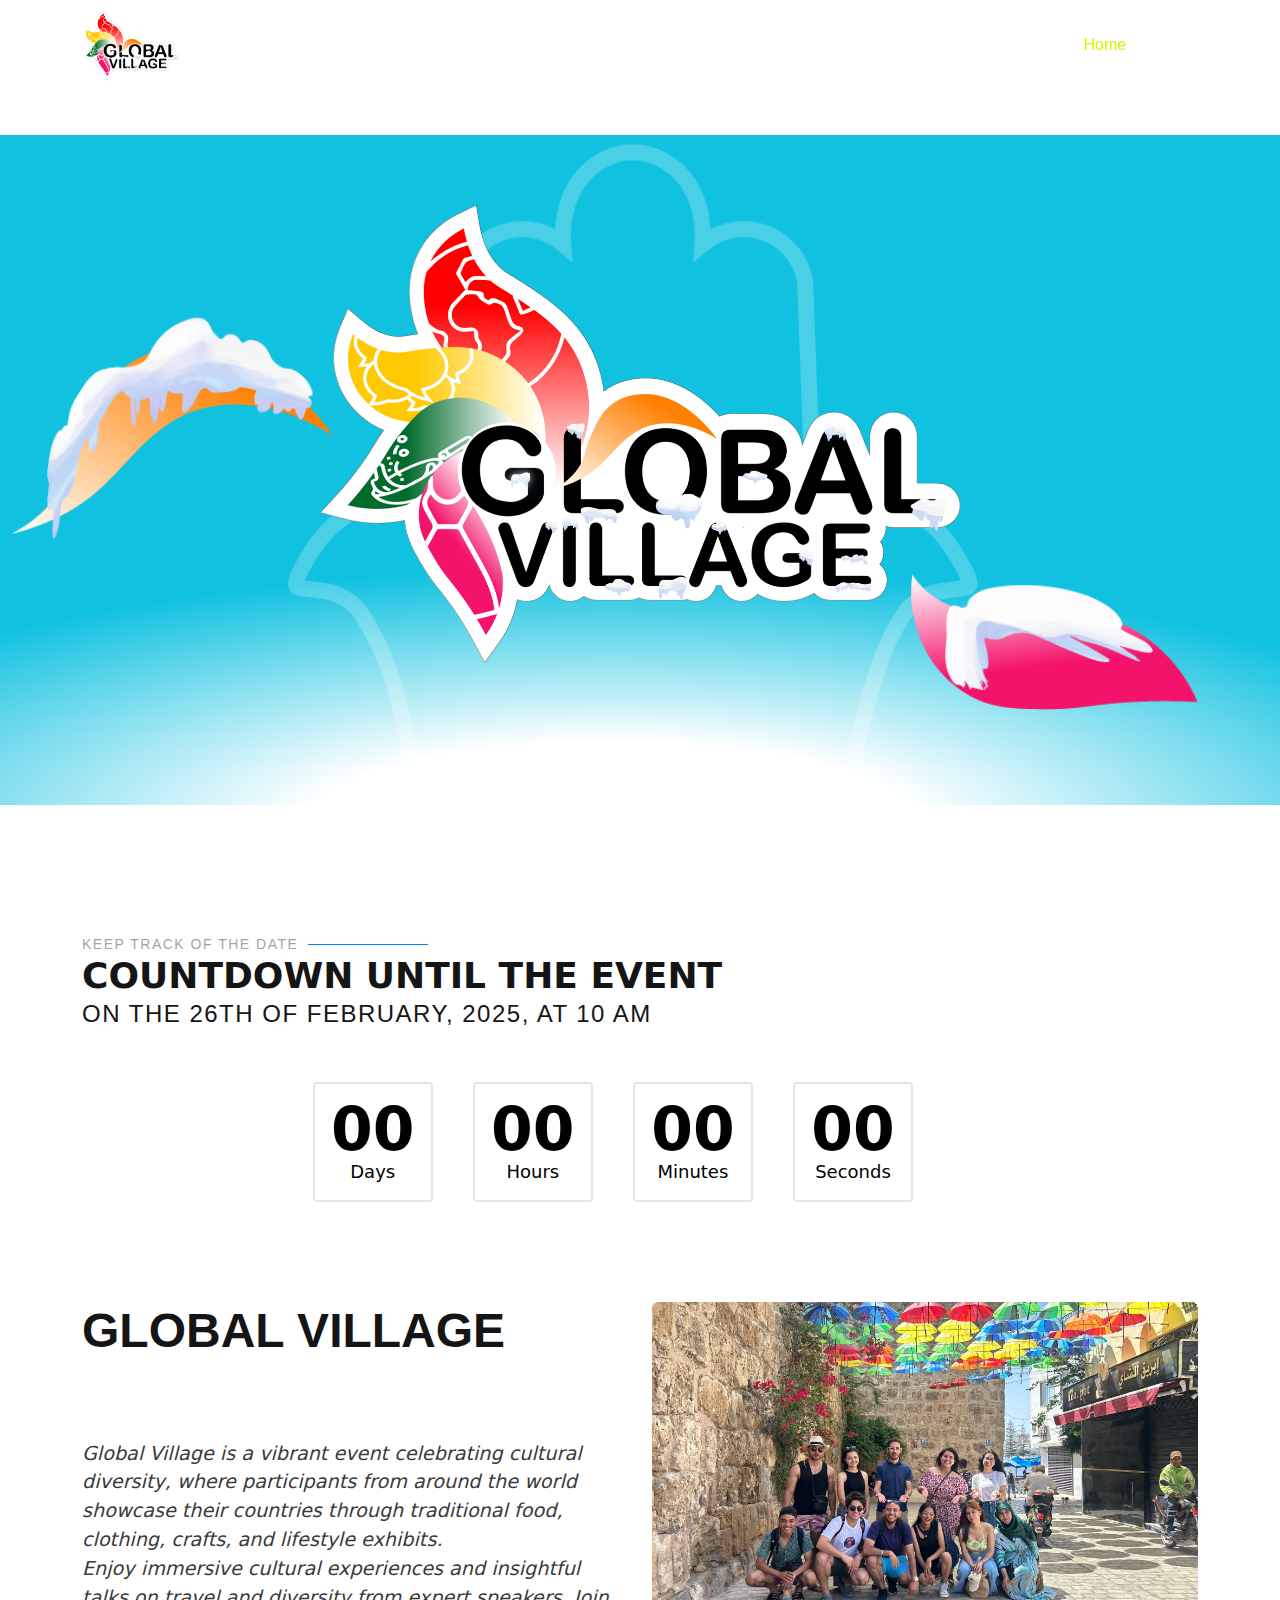
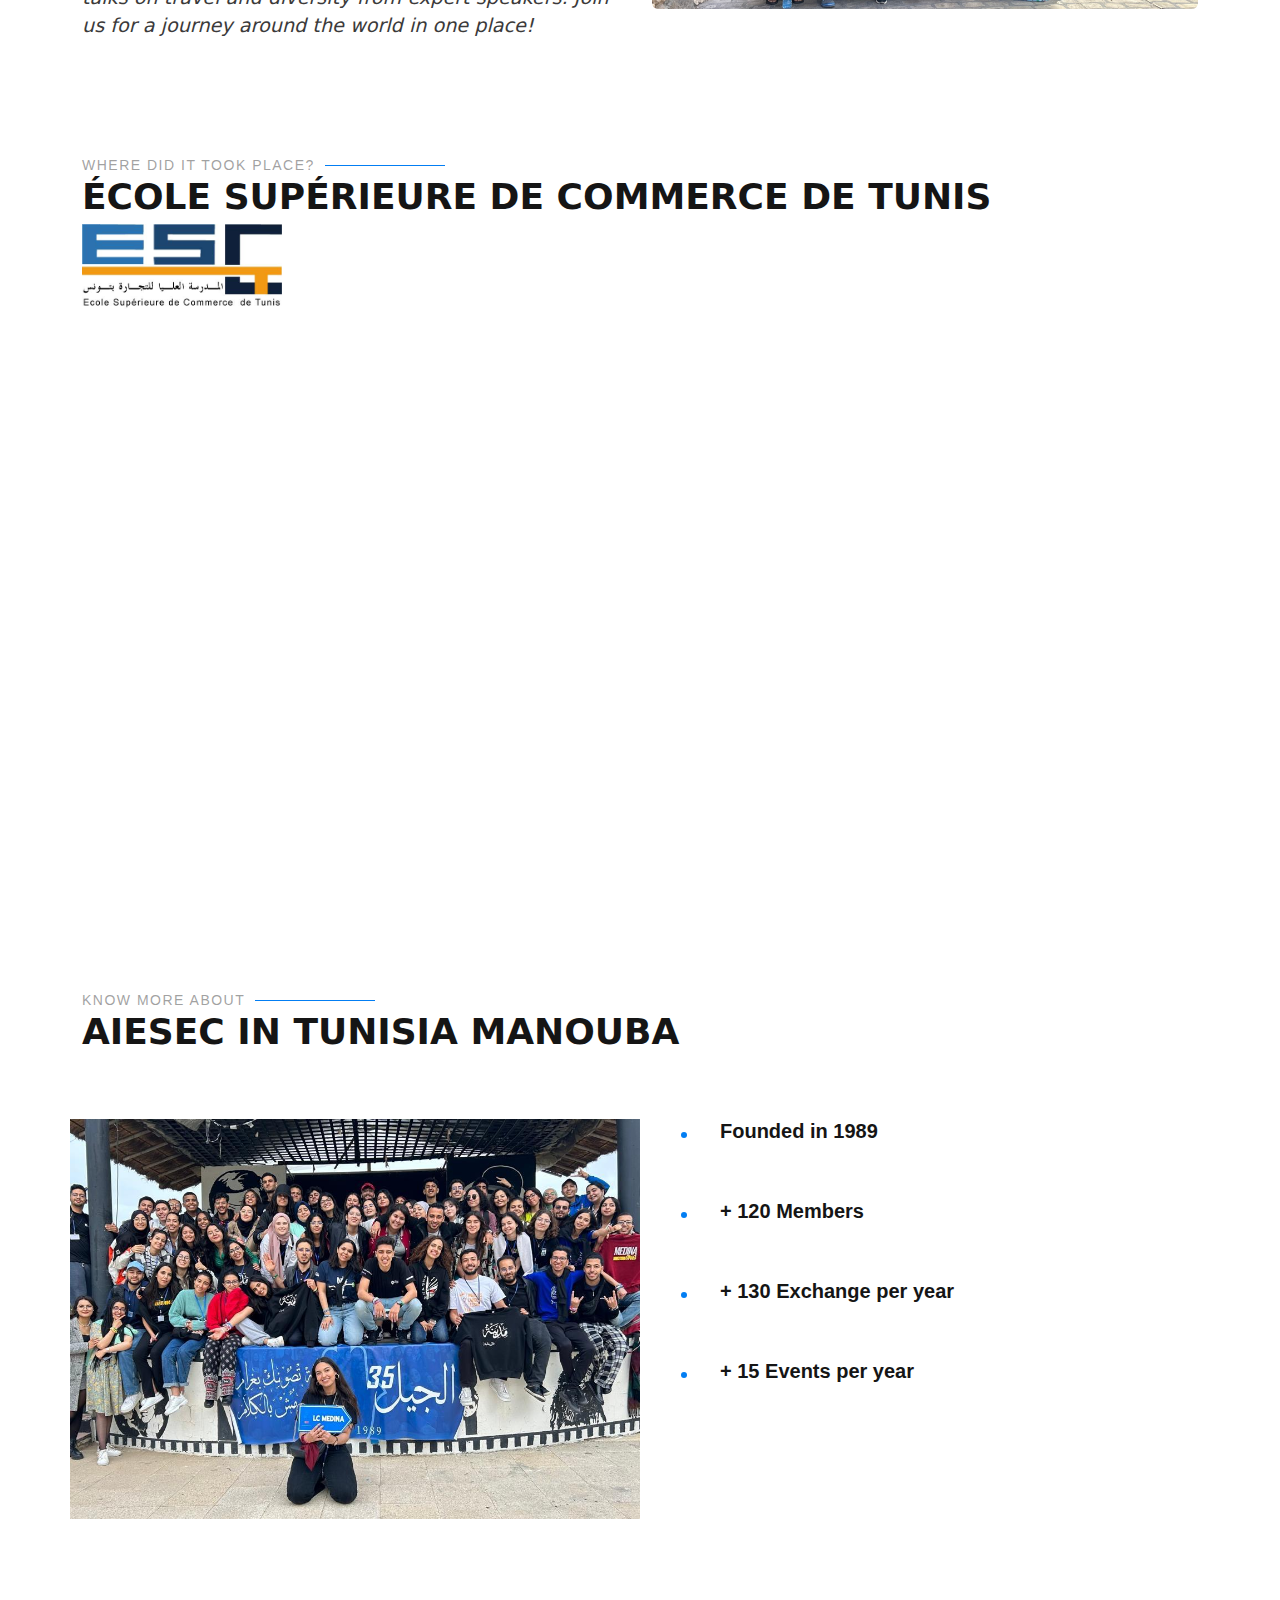
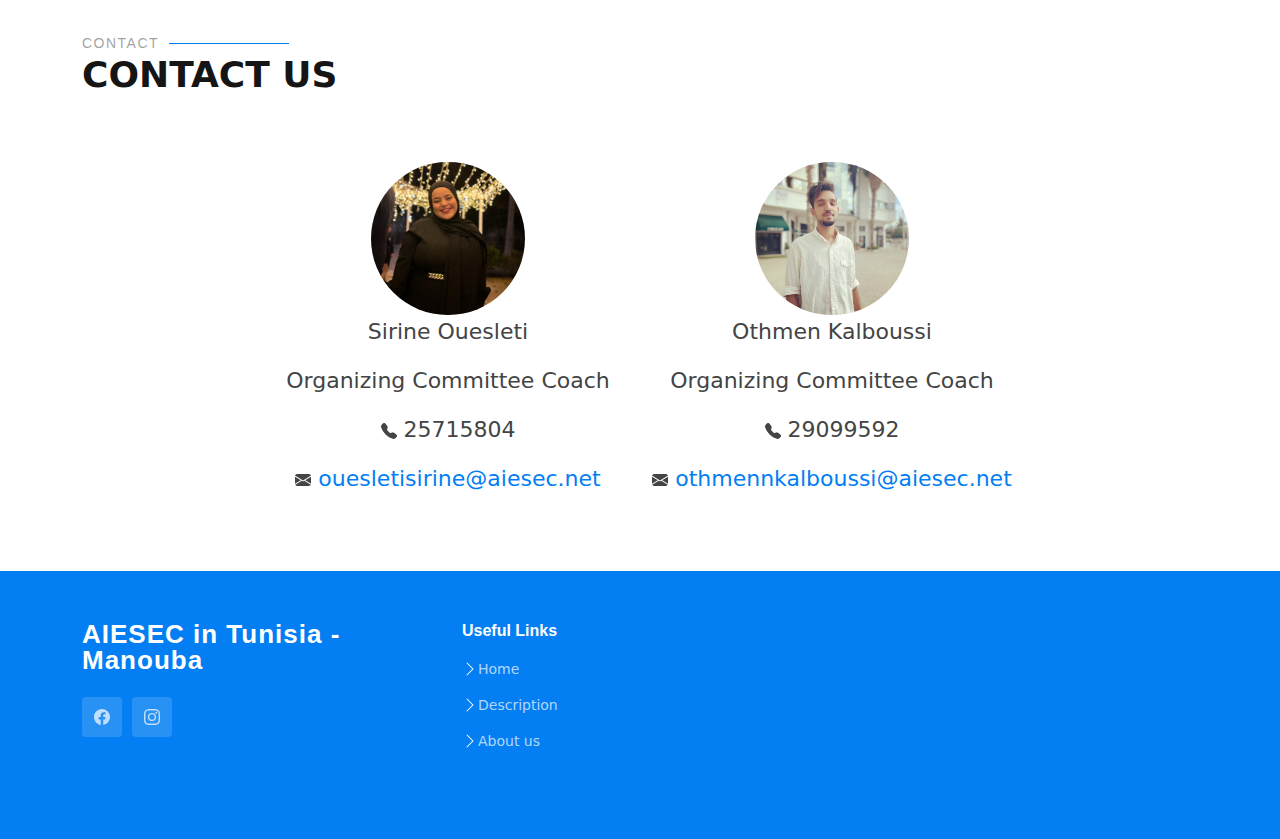
<file: index.html>
<!DOCTYPE html>
<html lang="en">
  <head>
    <meta http-equiv="Content-Type" content="text/html; charset=UTF-8" />

    <meta content="width=device-width, initial-scale=1.0" name="viewport" />
    <title>Global Village Winter Peak 2k25</title>
    <meta content="" name="description" />
    <meta content="" name="keywords" />
    <script src="https://code.jquery.com/jquery-3.6.0.min.js"></script>
    <script src="./index_files/jquery.countdown.min.js"></script>
    <!-- Adjust the path as needed -->

    <!-- Favicons -->
    <link rel="icon" type="image/png" href="./index_files/favicon.ico" />
    <!-- Fonts -->
    <link href="https://fonts.googleapis.com/" rel="preconnect" />
    <link href="https://fonts.gstatic.com/" rel="preconnect" crossorigin="" />

    <!-- Vendor CSS Files -->
    <link href="./index_files/bootstrap.min.css" rel="stylesheet" />
    <link href="./index_files/bootstrap-icons.css" rel="stylesheet" />
    <link href="./index_files/swiper-bundle.min.css" rel="stylesheet" />
    <link href="./index_files/glightbox.min.css" rel="stylesheet" />
    <link href="./index_files/stlye.css" rel="stylesheet" />

    <!-- Main CSS File -->
    <link href="./index_files/main.css" rel="stylesheet" />
  </head>

  <body
    class="index-page"
    data-aos-easing="ease-in-out"
    data-aos-duration="600"
    data-aos-delay="0"
  >
    <header id="header" class="header d-flex align-items-center fixed-top">
      <div
        class="container-fluid container-xl position-relative d-flex align-items-center justify-content-between"
      >
        <a
          href="./index.html"
          class="logo d-flex align-items-center me-auto me-lg-0"
        >
          <!-- Uncomment the line below if you also wish to use an image logo -->
          <img src="./index_files/GLOBAL VILLAGE LOGO.png" alt="" />
        </a>

        <nav id="navmenu" class="navmenu">
          <ul>
            <li><a href="./register.html">Register</a></li>
            <li>
              <a href="#hero" class="active">Home<br /></a>
            </li>
            <li><a href="#about" class="">About</a></li>
          </ul>
          <svg
            class="mobile-nav-toggle d-xl-none"
            xmlns="http://www.w3.org/2000/svg"
            width="16"
            height="16"
            fill="currentColor"
            class="bi bi-list"
            viewBox="0 0 16 16"
          >
            <path
              fill-rule="evenodd"
              d="M2.5 12a.5.5 0 0 1 .5-.5h10a.5.5 0 0 1 0 1H3a.5.5 0 0 1-.5-.5m0-4a.5.5 0 0 1 .5-.5h10a.5.5 0 0 1 0 1H3a.5.5 0 0 1-.5-.5m0-4a.5.5 0 0 1 .5-.5h10a.5.5 0 0 1 0 1H3a.5.5 0 0 1-.5-.5"
            />
          </svg>
        </nav>
      </div>
    </header>

    <main class="main">
      <!-- Hero Section -->
      <section id="hero" class="hero section">
        <img src="./index_files/art.png" alt="" class="background-img" />

        <div>
          <div
            class="row justify-content-center text-center aos-init aos-animate"
            data-aos="fade-up"
            data-aos-delay="100"
          >
            <div class="col-xl-6 col-lg-8 splash-container">
              <img
                class="splash-screen"
                src="./index_files/GLOBAL VILLAGE LOGO.png"
                alt=""
              />
            </div>
          </div>

          <div
            class="row gy-4 mt-5 justify-content-center aos-init aos-animate"
            data-aos="fade-up"
            data-aos-delay="200"
          >
            <div
              class="col-xl-2 col-md-4 aos-init aos-animate"
              data-aos="fade-up"
              data-aos-delay="300"
            ></div>
            <div
              class="col-xl-2 col-md-4 aos-init aos-animate"
              data-aos="fade-up"
              data-aos-delay="400"
            ></div>
            <div
              class="col-xl-2 col-md-4 aos-init aos-animate"
              data-aos="fade-up"
              data-aos-delay="500"
            ></div>
            <div
              class="col-xl-2 col-md-4 aos-init aos-animate"
              data-aos="fade-up"
              data-aos-delay="600"
            ></div>
            <div
              class="col-xl-2 col-md-4 aos-init aos-animate"
              data-aos="fade-up"
              data-aos-delay="700"
            ></div>
          </div>
        </div>
      </section>
      <!-- /Hero Section -->

      <!-- Counter Section--> <section class="counter-section bg-gradient">
        <div
          class="container section-title aos-init aos-animate"
          data-aos="fade-up"
        >
          <h2>Keep track of the date</h2>
          <p>Countdown until the event</p>
          <h3 class="date">On the 26th of February, 2025, at 10 AM</h3>
        </div>
        <div class="container">
          <div class="row">
            <div class="col-lg-9 col-sm-1">
              <div class="cd-timer" id="countdown">
                <div class="cd-item">
                  <span class="days">0</span>
                  <p>Days</p>
                </div>
                <div class="cd-item">
                  <span class="hours">0</span>
                  <p>Hours</p>
                </div>
                <div class="cd-item">
                  <span class="minutes">0</span>
                  <p>Minutes</p>
                </div>
                <div class="cd-item">
                  <span class="seconds">0</span>
                  <p>Seconds</p>
                </div>
              </div>
            </div>
          </div>
        </div>
      </section> 
      <!--End counter section-->
      <!-- About Section -->
      <section id="about" class="about section">
        <div
          class="container aos-init aos-animate"
          data-aos="fade-up"
          data-aos-delay="100"
        >
          <div class="row gy-4">
            <div class="col-lg-6 order-1 order-lg-2">
              <img
                src="./index_files/ya72.jpg"
                class="img-fluid"
                alt=""
                style="border-radius: 6px"
              />
            </div>
            <div class="col-lg-6 order-2 order-lg-1 content">
              <h3>GLOBAL VILLAGE</h3>
              <p class="fst-italic">
                Global Village is a vibrant event celebrating cultural
                diversity, where participants from around the world showcase
                their countries through traditional food, clothing, crafts, and
                lifestyle exhibits.<br />
                Enjoy immersive cultural experiences and insightful talks on
                travel and diversity from expert speakers. Join us for a journey
                around the world in one place!
              </p>
            </div>
          </div>
        </div>
      </section>
      <!-- /About Section -->

      <!-- partners Section 
      <section id="clients" class="clients section">
        <div
          class="container aos-init aos-animate"
          data-aos="fade-up"
          data-aos-delay="100"
        >
          <div
            class="swiper init-swiper swiper-initialized swiper-horizontal swiper-backface-hidden"
          >
            <script type="application/json" class="swiper-config">
              {
                "loop": true,
                "speed": 600,
                "autoplay": {
                  "delay": 5000
                },
                "slidesPerView": "auto",
                "pagination": {
                  "el": ".swiper-pagination",
                  "type": "bullets",
                  "clickable": true
                },
                "breakpoints": {
                  "320": {
                    "slidesPerView": 2,
                    "spaceBetween": 40
                  },
                  "480": {
                    "slidesPerView": 3,
                    "spaceBetween": 60
                  },
                  "640": {
                    "slidesPerView": 4,
                    "spaceBetween": 80
                  },
                  "992": {
                    "slidesPerView": 5,
                    "spaceBetween": 120
                  }
                }
              }
            </script>
            <div
              class="swiper-wrapper align-items-center"
              id="swiper-wrapper-41f3692902ba2b86"
              aria-live="off"
              style="
                transition-duration: 0ms;
                transform: translate3d(-472px, 0px, 0px);
                transition-delay: 0ms;
              "
            >
              <div
                class="swiper-slide"
                aria-label="4 / 8"
                style="width: 116px; margin-right: 120px"
                data-swiper-slide-index="3"
              >
                <img
                  src="./index_files/PartnerImages/as acad.jpg"
                  class="img-fluid"
                  alt=""
                />
              </div>
              <div
                class="swiper-slide"
                aria-label="4 / 8"
                style="width: 116px; margin-right: 120px"
                data-swiper-slide-index="3"
              >
                <img
                  src="./index_files/PartnerImages/avilla.png"
                  class="img-fluid"
                  alt=""
                />
              </div>
              <div
                class="swiper-slide"
                aria-label="4 / 8"
                style="width: 116px; margin-right: 120px"
                data-swiper-slide-index="3"
              >
                <img
                  src="./index_files/PartnerImages/coachess.png"
                  class="img-fluid"
                  alt=""
                />
              </div>
              <div
                class="swiper-slide"
                aria-label="4 / 8"
                style="width: 116px; margin-right: 120px"
                data-swiper-slide-index="3"
              >
                <img
                  src="./index_files/PartnerImages/minds.jpg"
                  class="img-fluid"
                  alt=""
                />
              </div>
              <div
                class="swiper-slide"
                aria-label="4 / 8"
                style="width: 116px; margin-right: 120px"
                data-swiper-slide-index="3"
              >
                <img
                  src="./index_files/PartnerImages/welearn.png"
                  class="img-fluid"
                  alt=""
                />
              </div>
              <div
                class="swiper-slide"
                aria-label="4 / 8"
                style="width: 116px; margin-right: 120px"
                data-swiper-slide-index="3"
              >
                <img
                  src="./index_files/PartnerImages/extra cables.jpg"
                  class="img-fluid"
                  alt=""
                />
              </div>
              <div
                class="swiper-slide"
                aria-label="4 / 8"
                style="width: 116px; margin-right: 120px"
                data-swiper-slide-index="3"
              >
                <img
                  src="./index_files/PartnerImages/esat.jpg"
                  class="img-fluid"
                  alt=""
                />
              </div>
            </div>
            <div
              class="swiper-pagination swiper-pagination-clickable swiper-pagination-bullets swiper-pagination-horizontal"
            >
              <span
                class="swiper-pagination-bullet"
                tabindex="0"
                role="button"
                aria-label="Go to slide 1"
              ></span
              ><span
                class="swiper-pagination-bullet"
                tabindex="0"
                role="button"
                aria-label="Go to slide 2"
              ></span
              ><span
                class="swiper-pagination-bullet"
                tabindex="0"
                role="button"
                aria-label="Go to slide 3"
              ></span
              ><span
                class="swiper-pagination-bullet"
                tabindex="0"
                role="button"
                aria-label="Go to slide 4"
              ></span
              ><span
                class="swiper-pagination-bullet"
                tabindex="0"
                role="button"
                aria-label="Go to slide 5"
              ></span
              ><span
                class="swiper-pagination-bullet swiper-pagination-bullet-active"
                tabindex="0"
                role="button"
                aria-label="Go to slide 6"
                aria-current="true"
              ></span
              ><span
                class="swiper-pagination-bullet"
                tabindex="0"
                role="button"
                aria-label="Go to slide 7"
              ></span
              ><span
                class="swiper-pagination-bullet"
                tabindex="0"
                role="button"
                aria-label="Go to slide 8"
              ></span>
            </div>
            <span
              class="swiper-notification"
              aria-live="assertive"
              aria-atomic="true"
            ></span
            ><span
              class="swiper-notification"
              aria-live="assertive"
              aria-atomic="true"
            ></span
            ><span
              class="swiper-notification"
              aria-live="assertive"
              aria-atomic="true"
            ></span>
            <span
              class="swiper-notification"
              aria-live="assertive"
              aria-atomic="true"
            ></span>
            <span
              class="swiper-notification"
              aria-live="assertive"
              aria-atomic="true"
            ></span
            ><span
              class="swiper-notification"
              aria-live="assertive"
              aria-atomic="true"
            ></span>
          </div>
        </div>
      </section> -->

      <section>
        <div
          class="container section-title aos-init aos-animate"
          data-aos="fade-up"
        >
          <h2>Where did it took place?</h2>
          <p>École Supérieure de Commerce de Tunis</p>
          <img style="width: 200px;"
            alt="ennajma ezzahra"
            src="./index_files/esc.jpg"
          />
        </div>
        
        <div class="container">
          <iframe
            title="map of location"
            src="https://www.google.com/maps/embed?pb=!1m18!1m12!1m3!1d3194.1828465823614!2d10.059590775688283!3d36.814138172243126!2m3!1f0!2f0!3f0!3m2!1i1024!2i768!4f13.1!3m3!1m2!1s0x12fd2d971c317089%3A0x8f7a98acfd8403a3!2sEcole%20Sup%C3%A9rieure%20de%20Commerce%20de%20Tunis%20ESCT%2C%20Universit%C3%A9%20de%20La%20Manouba-%20ESCT%20Business%20School%2C%20University%20of%20Manouba!5e0!3m2!1sfr!2stn!4v1740076421907!5m2!1sfr!2stn"
            width="600"
            height="450"
            style="border: 0"
            allowfullscreen=""
            loading="lazy"
            referrerpolicy="no-referrer-when-downgrade"
            class="map"
          ></iframe>
        </div>
      </section>
      <!-- End maps section-->

      <!-- Features Section -->
      <section id="features" class="features section">
        <div
          class="container section-title aos-init aos-animate"
          data-aos="fade-up"
        >
          <h2>Know more about</h2>
          <p>AIESEC in Tunisia Manouba</p>
        </div>
        <div class="container">
          <div class="row gy-4">
            <div
              class="features-image col-lg-6 aos-init aos-animate"
              data-aos="fade-up"
              data-aos-delay="100"
            >
              <img src="./index_files/medina.jpg" alt="" />
            </div>
            <div class="col-lg-6">
              <div
                class="features-item d-flex ps-0 ps-lg-3 pt-4 pt-lg-0 aos-init aos-animate"
                data-aos="fade-up"
                data-aos-delay="200"
              >
                <i class="flex-shrink-0"
                  ><svg
                    xmlns="http://www.w3.org/2000/svg"
                    width="32"
                    height="32"
                    fill="currentColor"
                    class="bi bi-dot"
                    viewBox="0 0 16 16"
                  >
                    <path d="M8 9.5a1.5 1.5 0 1 0 0-3 1.5 1.5 0 0 0 0 3" />
                  </svg>
                </i>
                <h4>Founded in 1989</h4>
                <div></div>
              </div>
              <!-- End Features Item-->

              <div
                class="features-item d-flex mt-5 ps-0 ps-lg-3 aos-init aos-animate"
                data-aos="fade-up"
                data-aos-delay="300"
              >
                <i class="flex-shrink-0"
                  ><svg
                    xmlns="http://www.w3.org/2000/svg"
                    width="32"
                    height="32"
                    fill="currentColor"
                    class="bi bi-dot"
                    viewBox="0 0 16 16"
                  >
                    <path d="M8 9.5a1.5 1.5 0 1 0 0-3 1.5 1.5 0 0 0 0 3" />
                  </svg>
                </i>
                <div>
                  <h4>+ 120 Members</h4>
                </div>
              </div>
              <!-- End Features Item-->

              <div
                class="features-item d-flex mt-5 ps-0 ps-lg-3 aos-init aos-animate"
                data-aos="fade-up"
                data-aos-delay="400"
              >
                <i class="flex-shrink-0"
                  ><svg
                    xmlns="http://www.w3.org/2000/svg"
                    width="32"
                    height="32"
                    fill="currentColor"
                    class="bi bi-dot"
                    viewBox="0 0 16 16"
                  >
                    <path d="M8 9.5a1.5 1.5 0 1 0 0-3 1.5 1.5 0 0 0 0 3" />
                  </svg>
                </i>
                <div>
                  <h4>+ 130 Exchange per year</h4>
                </div>
              </div>
              <!-- End Features Item-->

              <div
                class="features-item d-flex mt-5 ps-0 ps-lg-3 aos-init aos-animate"
                data-aos="fade-up"
                data-aos-delay="500"
              >
                <i class="flex-shrink-0"
                  ><svg
                    xmlns="http://www.w3.org/2000/svg"
                    width="32"
                    height="32"
                    fill="currentColor"
                    class="bi bi-dot"
                    viewBox="0 0 16 16"
                  >
                    <path d="M8 9.5a1.5 1.5 0 1 0 0-3 1.5 1.5 0 0 0 0 3" />
                  </svg>
                </i>
                <div>
                  <h4>+ 15 Events per year</h4>
                </div>
              </div>
              <!-- End Features Item-->
            </div>
          </div>
        </div>
      </section>
      <!-- /Features Section -->

      <!-- Agenda Section -->
      <!-- <section id="services" class="">
        <div
          class="container section-title aos-init aos-animate"
          data-aos="fade-up"
        >
          <h2>Find out about</h2>
          <p>The agenda</p>
          <section class="schedule-table-section spad">
            <div class="container">
              <div class="row">
                <div class="col-lg-12">
                  <div class="schedule-table-tab">
                    <div class="tab-content">
                      <div class="tab-pane active" id="tabs-1" role="tabpanel">
                        <div class="schedule-table-content">
                          <table>
                            <thead>
                              <tr>
                                <th>
                                  <span>August 10th, 2024</span>
                                </th>
                              </tr>
                            </thead>
                            <tbody>
                              <tr>
                                <td class="event-time">17:00</td>
                                <td class="break hover-bg">
                                  <h5>Opening Ceremony</h5>
                                </td>
                              </tr>
                              <tr>
                                <td class="event-time">17:30</td>
                                <td class="hover-bg">
                                  <p>Culture Craze</p>
                                </td>
                              </tr>
                              <tr>
                                <td class="event-time">18:40</td>
                                <td class="hover-bg">
                                  <p>Caffe Chill</p>
                                </td>
                              </tr>
                              <tr>
                                <td class="event-time">19:00</td>
                                <td class="hover-bg">
                                  <p>Dance Duel</p>
                                </td>
                              </tr>
                              <tr>
                                <td class="event-time">19:50</td>
                                <td class="hover-bg">
                                  <p>Tunisian Twist</p>
                                </td>
                              </tr>
                              <tr>
                                <td class="event-time">20:10</td>
                                <td class="hover-bg">
                                  <p>Mix & Mingle</p>
                                </td>
                              </tr>
                            </tbody>
                          </table>
                        </div>
                      </div>
                    </div>
                  </div>
                </div>
              </div>
            </div>
          </section>
        </div>
      </section> -->
      <!-- /Services Section -->

      <!-- Contact Section -->
      <section id="contact" class="contact section">
        <!-- Section Title -->
        <div
          class="container section-title aos-init aos-animate"
          data-aos="fade-up"
        >
          <h2>Contact</h2>
          <p>Contact Us</p>
        </div>
        <div class="contact-container">
          <div class="col-lg-6 contact-info-block">
            <img
              class="image-contact"
              src="./index_files/sirine.jpg"
              alt="sirine"
            />
            <div class="contact-info">
              <p>Sirine Ouesleti</p>
              <p>Organizing Committee Coach</p>
              <p>
                <svg
                  xmlns="http://www.w3.org/2000/svg"
                  width="16"
                  height="16"
                  fill="currentColor"
                  class="bi bi-telephone-fill"
                  viewBox="0 0 16 16"
                >
                  <path
                    fill-rule="evenodd"
                    d="M1.885.511a1.745 1.745 0 0 1 2.61.163L6.29 2.98c.329.423.445.974.315 1.494l-.547 2.19a.68.68 0 0 0 .178.643l2.457 2.457a.68.68 0 0 0 .644.178l2.189-.547a1.75 1.75 0 0 1 1.494.315l2.306 1.794c.829.645.905 1.87.163 2.611l-1.034 1.034c-.74.74-1.846 1.065-2.877.702a18.6 18.6 0 0 1-7.01-4.42 18.6 18.6 0 0 1-4.42-7.009c-.362-1.03-.037-2.137.703-2.877z"
                  />
                </svg>
                25715804
              </p>
              <p>
                <svg
                  xmlns="http://www.w3.org/2000/svg"
                  width="16"
                  height="16"
                  fill="currentColor"
                  class="bi bi-envelope-fill"
                  viewBox="0 0 16 16"
                >
                  <path
                    d="M.05 3.555A2 2 0 0 1 2 2h12a2 2 0 0 1 1.95 1.555L8 8.414zM0 4.697v7.104l5.803-3.558zM6.761 8.83l-6.57 4.027A2 2 0 0 0 2 14h12a2 2 0 0 0 1.808-1.144l-6.57-4.027L8 9.586zm3.436-.586L16 11.801V4.697z"
                  />
                </svg>
                <a href="mailto:ouesletisirine@aiesec.net"
                  >ouesletisirine@aiesec.net</a
                >
              </p>
            </div>
          </div>
          <div class="col-lg-6 contact-info-block">
            <img
              class="image-contact"
              src="./index_files/sarra.jpg"
              alt="sirine"
            />
            <div class="contact-info">
              <p>Othmen Kalboussi</p>
              <p>Organizing Committee Coach</p>
              <p>
                <svg
                  xmlns="http://www.w3.org/2000/svg"
                  width="16"
                  height="16"
                  fill="currentColor"
                  class="bi bi-telephone-fill"
                  viewBox="0 0 16 16"
                >
                  <path
                    fill-rule="evenodd"
                    d="M1.885.511a1.745 1.745 0 0 1 2.61.163L6.29 2.98c.329.423.445.974.315 1.494l-.547 2.19a.68.68 0 0 0 .178.643l2.457 2.457a.68.68 0 0 0 .644.178l2.189-.547a1.75 1.75 0 0 1 1.494.315l2.306 1.794c.829.645.905 1.87.163 2.611l-1.034 1.034c-.74.74-1.846 1.065-2.877.702a18.6 18.6 0 0 1-7.01-4.42 18.6 18.6 0 0 1-4.42-7.009c-.362-1.03-.037-2.137.703-2.877z"
                  />
                </svg>
                29099592
              </p>
              <p>
                <svg
                  xmlns="http://www.w3.org/2000/svg"
                  width="16"
                  height="16"
                  fill="currentColor"
                  class="bi bi-envelope-fill"
                  viewBox="0 0 16 16"
                >
                  <path
                    d="M.05 3.555A2 2 0 0 1 2 2h12a2 2 0 0 1 1.95 1.555L8 8.414zM0 4.697v7.104l5.803-3.558zM6.761 8.83l-6.57 4.027A2 2 0 0 0 2 14h12a2 2 0 0 0 1.808-1.144l-6.57-4.027L8 9.586zm3.436-.586L16 11.801V4.697z"
                  />
                </svg>
                <a href="mailto:othmennkalboussi@aiesec.net"
                  >othmennkalboussi@aiesec.net</a
                >
              </p>
            </div>
          </div>
        </div>
        <!-- End Section Title -->
      </section>
      <!-- /Contact Section -->
    </main>

    <footer id="footer" class="footer dark-background">
      <div class="footer-top">
        <div class="container">
          <div class="row gy-4">
            <div class="col-lg-4 col-md-6 footer-about">
              <a class="logo d-flex align-items-center">
                <span class="sitename">AIESEC in Tunisia - Manouba</span>
              </a>

              <div class="social-links d-flex mt-4">
                <a href="https://www.facebook.com/events/1981239818998723"
                  ><svg
                    xmlns="http://www.w3.org/2000/svg"
                    width="16"
                    height="16"
                    fill="currentColor"
                    class="bi bi-facebook"
                    viewBox="0 0 16 16"
                  >
                    <path
                      d="M16 8.049c0-4.446-3.582-8.05-8-8.05C3.58 0-.002 3.603-.002 8.05c0 4.017 2.926 7.347 6.75 7.951v-5.625h-2.03V8.05H6.75V6.275c0-2.017 1.195-3.131 3.022-3.131.876 0 1.791.157 1.791.157v1.98h-1.009c-.993 0-1.303.621-1.303 1.258v1.51h2.218l-.354 2.326H9.25V16c3.824-.604 6.75-3.934 6.75-7.951"
                    />
                  </svg>
                </a>
                <a href="https://www.instagram.com/global.village.medina/"
                  ><svg
                    xmlns="http://www.w3.org/2000/svg"
                    width="16"
                    height="16"
                    fill="currentColor"
                    class="bi bi-instagram"
                    viewBox="0 0 16 16"
                  >
                    <path
                      d="M8 0C5.829 0 5.556.01 4.703.048 3.85.088 3.269.222 2.76.42a3.9 3.9 0 0 0-1.417.923A3.9 3.9 0 0 0 .42 2.76C.222 3.268.087 3.85.048 4.7.01 5.555 0 5.827 0 8.001c0 2.172.01 2.444.048 3.297.04.852.174 1.433.372 1.942.205.526.478.972.923 1.417.444.445.89.719 1.416.923.51.198 1.09.333 1.942.372C5.555 15.99 5.827 16 8 16s2.444-.01 3.298-.048c.851-.04 1.434-.174 1.943-.372a3.9 3.9 0 0 0 1.416-.923c.445-.445.718-.891.923-1.417.197-.509.332-1.09.372-1.942C15.99 10.445 16 10.173 16 8s-.01-2.445-.048-3.299c-.04-.851-.175-1.433-.372-1.941a3.9 3.9 0 0 0-.923-1.417A3.9 3.9 0 0 0 13.24.42c-.51-.198-1.092-.333-1.943-.372C10.443.01 10.172 0 7.998 0zm-.717 1.442h.718c2.136 0 2.389.007 3.232.046.78.035 1.204.166 1.486.275.373.145.64.319.92.599s.453.546.598.92c.11.281.24.705.275 1.485.039.843.047 1.096.047 3.231s-.008 2.389-.047 3.232c-.035.78-.166 1.203-.275 1.485a2.5 2.5 0 0 1-.599.919c-.28.28-.546.453-.92.598-.28.11-.704.24-1.485.276-.843.038-1.096.047-3.232.047s-2.39-.009-3.233-.047c-.78-.036-1.203-.166-1.485-.276a2.5 2.5 0 0 1-.92-.598 2.5 2.5 0 0 1-.6-.92c-.109-.281-.24-.705-.275-1.485-.038-.843-.046-1.096-.046-3.233s.008-2.388.046-3.231c.036-.78.166-1.204.276-1.486.145-.373.319-.64.599-.92s.546-.453.92-.598c.282-.11.705-.24 1.485-.276.738-.034 1.024-.044 2.515-.045zm4.988 1.328a.96.96 0 1 0 0 1.92.96.96 0 0 0 0-1.92m-4.27 1.122a4.109 4.109 0 1 0 0 8.217 4.109 4.109 0 0 0 0-8.217m0 1.441a2.667 2.667 0 1 1 0 5.334 2.667 2.667 0 0 1 0-5.334"
                    />
                  </svg>
                </a>
              </div>
            </div>

            <div class="col-lg-2 col-md-3 footer-links">
              <h4>Useful Links</h4>
              <ul>
                <li>
                  <svg
                    xmlns="http://www.w3.org/2000/svg"
                    width="16"
                    height="16"
                    fill="currentColor"
                    class="bi bi-chevron-right"
                    viewBox="0 0 16 16"
                  >
                    <path
                      fill-rule="evenodd"
                      d="M4.646 1.646a.5.5 0 0 1 .708 0l6 6a.5.5 0 0 1 0 .708l-6 6a.5.5 0 0 1-.708-.708L10.293 8 4.646 2.354a.5.5 0 0 1 0-.708"
                    />
                  </svg>
                  <a href="#hero"> Home</a>
                </li>
                <li>
                  <svg
                    xmlns="http://www.w3.org/2000/svg"
                    width="16"
                    height="16"
                    fill="currentColor"
                    class="bi bi-chevron-right"
                    viewBox="0 0 16 16"
                  >
                    <path
                      fill-rule="evenodd"
                      d="M4.646 1.646a.5.5 0 0 1 .708 0l6 6a.5.5 0 0 1 0 .708l-6 6a.5.5 0 0 1-.708-.708L10.293 8 4.646 2.354a.5.5 0 0 1 0-.708"
                    />
                  </svg>
                  <a href="#about">Description</a>
                </li>
                <li>
                  <svg
                    xmlns="http://www.w3.org/2000/svg"
                    width="16"
                    height="16"
                    fill="currentColor"
                    class="bi bi-chevron-right"
                    viewBox="0 0 16 16"
                  >
                    <path
                      fill-rule="evenodd"
                      d="M4.646 1.646a.5.5 0 0 1 .708 0l6 6a.5.5 0 0 1 0 .708l-6 6a.5.5 0 0 1-.708-.708L10.293 8 4.646 2.354a.5.5 0 0 1 0-.708"
                    />
                  </svg>
                  <a href="#services"> About us </a>
                </li>
              </ul>
            </div>
          </div>
        </div>
      </div>
    </footer>

    <!-- Scroll Top -->
    <a
      href="file:///C:/Users/maram/Downloads/Gp/Gp/index.html#"
      id="scroll-top"
      class="scroll-top d-flex align-items-center justify-content-center"
      ><svg
        xmlns="http://www.w3.org/2000/svg"
        width="16"
        height="16"
        fill="white"
        class="bi bi-arrow-up"
        viewBox="0 0 16 16"
      >
        <path
          fill-rule="evenodd"
          d="M8 15a.5.5 0 0 0 .5-.5V2.707l3.146 3.147a.5.5 0 0 0 .708-.708l-4-4a.5.5 0 0 0-.708 0l-4 4a.5.5 0 1 0 .708.708L7.5 2.707V14.5a.5.5 0 0 0 .5.5"
        />
      </svg>
    </a>

    <!-- Preloader -->

    <!-- Vendor JS Files -->
    <script src="./index_files/bootstrap.bundle.min.js.téléchargement"></script>
    <script src="./index_files/validate.js.téléchargement"></script>
    <script src="./index_files/aos.js.téléchargement"></script>
    <script src="./index_files/swiper-bundle.min.js.téléchargement"></script>
    <script src="./index_files/glightbox.min.js.téléchargement"></script>
    <script src="./index_files/imagesloaded.pkgd.min.js.téléchargement"></script>
    <script src="./index_files/isotope.pkgd.min.js.téléchargement"></script>
    <script src="./index_files/purecounter_vanilla.js.téléchargement"></script>
    <script src="./index_files/jquery.countdown.min.js"></script>

    <script>
      $(document).ready(function () {
        // Set the target date for the countdown
        var targetDate = new Date("2025-02-26T10:00:00"); 

        $("#countdown").countdown(targetDate, function (event) {
          $(this).find(".days").html(event.strftime("%D"));
          $(this).find(".hours").html(event.strftime("%H"));
          $(this).find(".minutes").html(event.strftime("%M"));
          $(this).find(".seconds").html(event.strftime("%S"));
        });
      });
    </script>
    <!-- Main JS File -->
    <script src="./index_files/main(1).js.téléchargement"></script>
  </body>
</html>
</file>
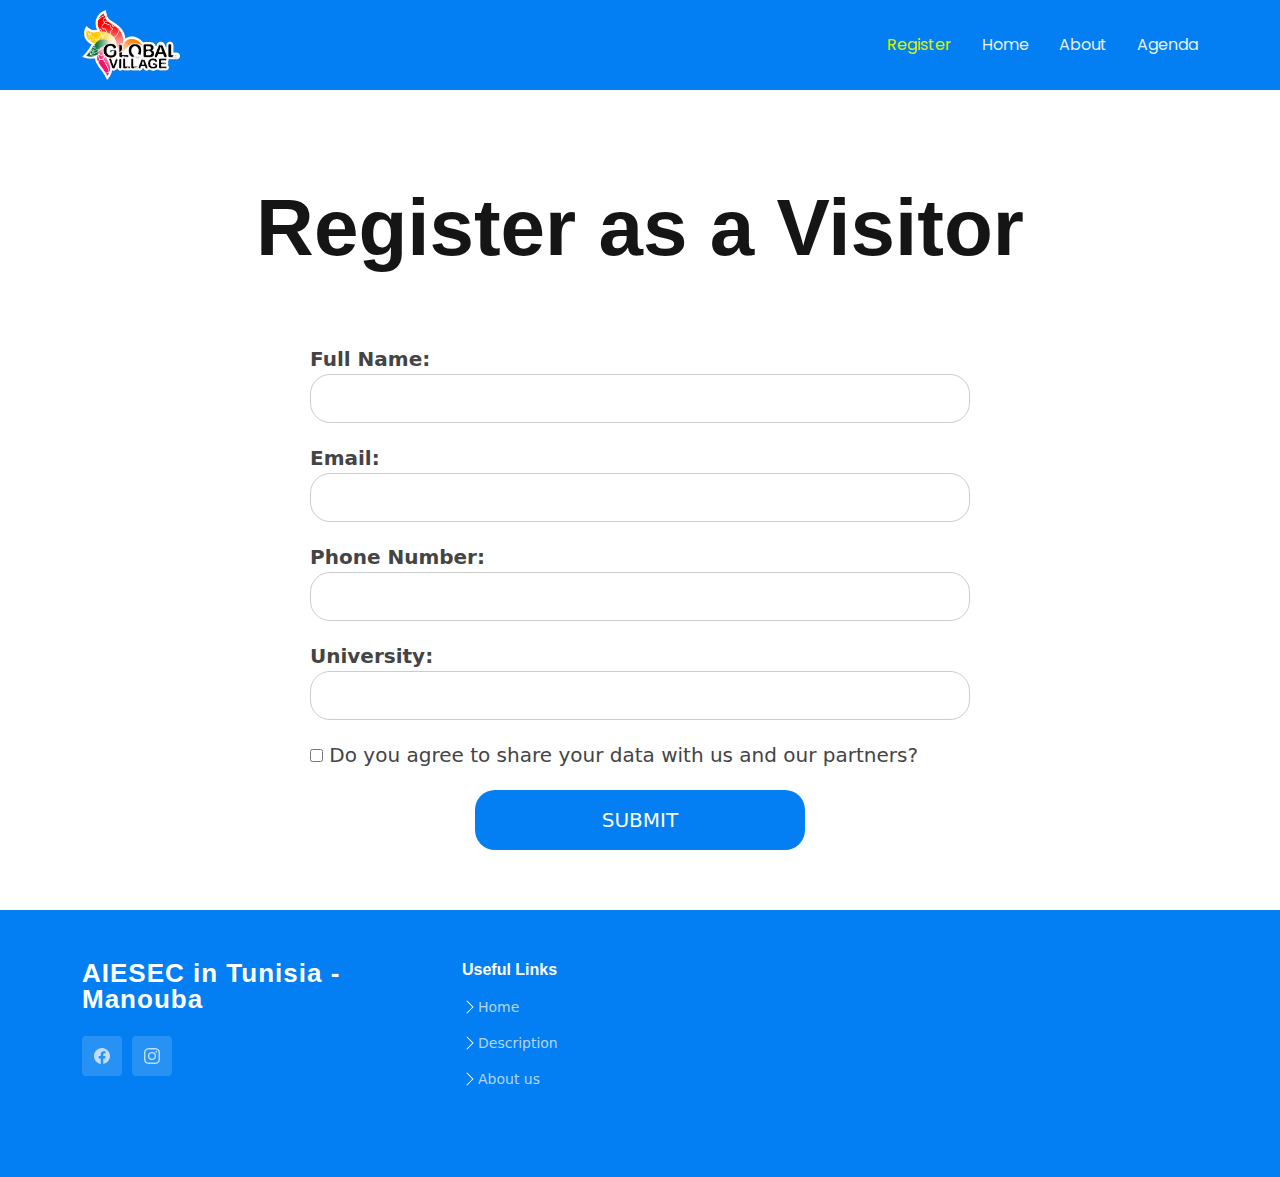
<file: register.html>
<!DOCTYPE html>
<html lang="en">
  <head>
    <meta http-equiv="Content-Type" content="text/html; charset=UTF-8" />

    <meta content="width=device-width, initial-scale=1.0" name="viewport" />
      <title>Global Village Winter Peak 2k25</title>
    <meta content="" name="description" />
    <meta content="" name="keywords" />
    <!-- Adjust the path as needed -->
    <script src="https://code.jquery.com/jquery-3.6.0.min.js"></script>
    <script src="./index_files/jquery.countdown.min.js"></script>
    <!-- Adjust the path as needed -->

    <!-- Favicons -->
    <link rel="icon" type="image/png" href="./index_files/favicon.ico" />
    <!-- Fonts -->
    <link href="https://fonts.googleapis.com/" rel="preconnect" />
    <link href="https://fonts.gstatic.com/" rel="preconnect" crossorigin="" />

    <!-- Vendor CSS Files -->
    <link href="./index_files/bootstrap.min.css" rel="stylesheet" />
    <link href="./index_files/bootstrap-icons.css" rel="stylesheet" />
    <link href="./index_files/swiper-bundle.min.css" rel="stylesheet" />
    <link href="./index_files/glightbox.min.css" rel="stylesheet" />
    <link href="./index_files/stlye.css" rel="stylesheet" />
    <link href="./index_files/register.css" rel="stylesheet" />

    <!-- Main CSS File -->
    <link href="./index_files/main.css" rel="stylesheet" />
    <link
      rel="stylesheet"
      href="https://fonts.googleapis.com/css?family=Poppins"
    />
  </head>

  <body
    class="index-page"
    data-aos-easing="ease-in-out"
    data-aos-duration="600"
    data-aos-delay="0"
  >
    <header
      id="header"
      class="header d-flex align-items-center fixed-top"
      style="background-color: #037ef3"
    >
      <div
        class="container-fluid container-xl position-relative d-flex align-items-center justify-content-between"
      >
        <a
          href="./index.html"
          class="logo d-flex align-items-center me-auto me-lg-0"
        >
          <!-- Uncomment the line below if you also wish to use an image logo -->
          <img src="./index_files/GLOBAL VILLAGE LOGO.png" alt="" />
        </a>

        <nav id="navmenu" class="navmenu">
          <ul>
            <li><a href="./register.html" class="active">Register</a></li>
            <li>
              <a href="./index.html#hero" class="">Home<br /></a>
            </li>
            <li><a href="./index.html#about" class="">About</a></li>
            <li><a href="./index.html#services" class="">Agenda</a></li>
          </ul>
          <svg
            class="mobile-nav-toggle d-xl-none"
            xmlns="http://www.w3.org/2000/svg"
            width="16"
            height="16"
            fill="currentColor"
            class="bi bi-list"
            viewBox="0 0 16 16"
          >
            <path
              fill-rule="evenodd"
              d="M2.5 12a.5.5 0 0 1 .5-.5h10a.5.5 0 0 1 0 1H3a.5.5 0 0 1-.5-.5m0-4a.5.5 0 0 1 .5-.5h10a.5.5 0 0 1 0 1H3a.5.5 0 0 1-.5-.5m0-4a.5.5 0 0 1 .5-.5h10a.5.5 0 0 1 0 1H3a.5.5 0 0 1-.5-.5"
            />
          </svg>
        </nav>
      </div>
    </header>

    <main class="main">
      <section class="home-about-section contactPage">
        <div
          class="section-title reg-success text-center"
          style="display: none"
          id="success-msg"
        >
          <h3 class="regtitle-success">Registration successful!</h3>
          <p class="reg-subtitle">See you there ❤️‍🔥</p>
        </div>
        <div id="regform">
          <div class="section-title regtitle text-center">
            <h1 class="regtitle">Register as a Visitor</h1>
          </div>
          <div class="container">
            <div class="row">
              <div class="col-lg-12 form">
                <form
                  id="registrationForm"
                  method="POST"
                  action="https://script.google.com/macros/s/AKfycbynlkt9bDHEPPLTNXiVfXa9p9Z09FvrTSv4FP-940eoawfeksqeDffM-JIipHEwzYlxgg/exec"
                >
                <input type="hidden" name="type" value="visitor" />
                  <div class="form-group" style="display: none">
                    <input
                      type="text"
                      id="code"
                      name="Code"
                      class="forminput"
                    />
                  </div>
                  <div class="form-group">
                    <label for="fullname"><strong>Full Name:</strong></label>
                    <input
                      type="text"
                      id="fullname"
                      name="Full Name"
                      class="forminput"
                      required
                    />
                  </div>
                  <div class="form-group">
                    <label for="email"><strong>Email:</strong></label>
                    <input
                      type="email"
                      id="email"
                      name="Email"
                      class="forminput"
                      required
                    />
                  </div>
                  <div class="form-group">
                    <label for="phone"><strong>Phone Number:</strong></label>
                    <input
                      type="tel"
                      id="phone"
                      name="Phone Number"
                      class="forminput"
                      required
                    />
                  </div>
                  <div class="form-group">
                    <label for="fullname"><strong>University:</strong></label>
                    <input
                      type="text"
                      id="university"
                      name="University"
                      class="forminput"
                      required
                    />
                  </div>
                  <div style="display: none" class="form-group">
                    <label for="nationality"
                      ><strong>Nationality:</strong></label
                    >
                    <input
                      type="text"
                      id="nationality"
                      name="Nationality"
                      class="forminput"
                      required
                      value="Tunisian"
                    />
                  </div>
                  <div style="display: none" class="form-group">
                    <label for="description"
                      ><strong
                        >Describe how you will represent your culture:</strong
                      ></label
                    >
                    <textarea
                      type="text-area"
                      id="description"
                      name="Description"
                      class="forminput"
                      required
                    >
This user is a visitor</textarea
                    >
                  </div>
                  <div class="form-group">
                    <label>
                      <input type="checkbox" id="agree"  />
                      Do you agree to share your data with us and our partners?
                    </label>
                  </div>
                  <div class="text-center">
                    <input type="submit" value="Submit" class="submit" />
                  </div>
                </form>
              </div>
            </div>
          </div>
        </div>
      </section>
    </main>

    <footer id="footer" class="footer dark-background">
      <div class="footer-top">
        <div class="container">
          <div class="row gy-4">
            <div class="col-lg-4 col-md-6 footer-about">
              <a class="logo d-flex align-items-center">
                <span class="sitename">AIESEC in Tunisia - Manouba</span>
              </a>

              <div class="social-links d-flex mt-4">
                <a href="https://www.facebook.com/AIESEC.Tunisia"
                  ><svg
                    xmlns="http://www.w3.org/2000/svg"
                    width="16"
                    height="16"
                    fill="currentColor"
                    class="bi bi-facebook"
                    viewBox="0 0 16 16"
                  >
                    <path
                      d="M16 8.049c0-4.446-3.582-8.05-8-8.05C3.58 0-.002 3.603-.002 8.05c0 4.017 2.926 7.347 6.75 7.951v-5.625h-2.03V8.05H6.75V6.275c0-2.017 1.195-3.131 3.022-3.131.876 0 1.791.157 1.791.157v1.98h-1.009c-.993 0-1.303.621-1.303 1.258v1.51h2.218l-.354 2.326H9.25V16c3.824-.604 6.75-3.934 6.75-7.951"
                    />
                  </svg>
                </a>
                <a href="https://www.instagram.com/global.village.medina/"
                  ><svg
                    xmlns="http://www.w3.org/2000/svg"
                    width="16"
                    height="16"
                    fill="currentColor"
                    class="bi bi-instagram"
                    viewBox="0 0 16 16"
                  >
                    <path
                      d="M8 0C5.829 0 5.556.01 4.703.048 3.85.088 3.269.222 2.76.42a3.9 3.9 0 0 0-1.417.923A3.9 3.9 0 0 0 .42 2.76C.222 3.268.087 3.85.048 4.7.01 5.555 0 5.827 0 8.001c0 2.172.01 2.444.048 3.297.04.852.174 1.433.372 1.942.205.526.478.972.923 1.417.444.445.89.719 1.416.923.51.198 1.09.333 1.942.372C5.555 15.99 5.827 16 8 16s2.444-.01 3.298-.048c.851-.04 1.434-.174 1.943-.372a3.9 3.9 0 0 0 1.416-.923c.445-.445.718-.891.923-1.417.197-.509.332-1.09.372-1.942C15.99 10.445 16 10.173 16 8s-.01-2.445-.048-3.299c-.04-.851-.175-1.433-.372-1.941a3.9 3.9 0 0 0-.923-1.417A3.9 3.9 0 0 0 13.24.42c-.51-.198-1.092-.333-1.943-.372C10.443.01 10.172 0 7.998 0zm-.717 1.442h.718c2.136 0 2.389.007 3.232.046.78.035 1.204.166 1.486.275.373.145.64.319.92.599s.453.546.598.92c.11.281.24.705.275 1.485.039.843.047 1.096.047 3.231s-.008 2.389-.047 3.232c-.035.78-.166 1.203-.275 1.485a2.5 2.5 0 0 1-.599.919c-.28.28-.546.453-.92.598-.28.11-.704.24-1.485.276-.843.038-1.096.047-3.232.047s-2.39-.009-3.233-.047c-.78-.036-1.203-.166-1.485-.276a2.5 2.5 0 0 1-.92-.598 2.5 2.5 0 0 1-.6-.92c-.109-.281-.24-.705-.275-1.485-.038-.843-.046-1.096-.046-3.233s.008-2.388.046-3.231c.036-.78.166-1.204.276-1.486.145-.373.319-.64.599-.92s.546-.453.92-.598c.282-.11.705-.24 1.485-.276.738-.034 1.024-.044 2.515-.045zm4.988 1.328a.96.96 0 1 0 0 1.92.96.96 0 0 0 0-1.92m-4.27 1.122a4.109 4.109 0 1 0 0 8.217 4.109 4.109 0 0 0 0-8.217m0 1.441a2.667 2.667 0 1 1 0 5.334 2.667 2.667 0 0 1 0-5.334"
                    />
                  </svg>
                </a>
              </div>
            </div>

            <div class="col-lg-2 col-md-3 footer-links">
              <h4>Useful Links</h4>
              <ul>
                <li>
                  <svg
                    xmlns="http://www.w3.org/2000/svg"
                    width="16"
                    height="16"
                    fill="currentColor"
                    class="bi bi-chevron-right"
                    viewBox="0 0 16 16"
                  >
                    <path
                      fill-rule="evenodd"
                      d="M4.646 1.646a.5.5 0 0 1 .708 0l6 6a.5.5 0 0 1 0 .708l-6 6a.5.5 0 0 1-.708-.708L10.293 8 4.646 2.354a.5.5 0 0 1 0-.708"
                    />
                  </svg>
                  <a href="#hero"> Home</a>
                </li>
                <li>
                  <svg
                    xmlns="http://www.w3.org/2000/svg"
                    width="16"
                    height="16"
                    fill="currentColor"
                    class="bi bi-chevron-right"
                    viewBox="0 0 16 16"
                  >
                    <path
                      fill-rule="evenodd"
                      d="M4.646 1.646a.5.5 0 0 1 .708 0l6 6a.5.5 0 0 1 0 .708l-6 6a.5.5 0 0 1-.708-.708L10.293 8 4.646 2.354a.5.5 0 0 1 0-.708"
                    />
                  </svg>
                  <a href="#about">Description</a>
                </li>
                <li>
                  <svg
                    xmlns="http://www.w3.org/2000/svg"
                    width="16"
                    height="16"
                    fill="currentColor"
                    class="bi bi-chevron-right"
                    viewBox="0 0 16 16"
                  >
                    <path
                      fill-rule="evenodd"
                      d="M4.646 1.646a.5.5 0 0 1 .708 0l6 6a.5.5 0 0 1 0 .708l-6 6a.5.5 0 0 1-.708-.708L10.293 8 4.646 2.354a.5.5 0 0 1 0-.708"
                    />
                  </svg>
                  <a href="#services"> About us </a>
                </li>
              </ul>
            </div>
          </div>
        </div>
      </div>
    </footer>

    <!-- Scroll Top -->
    <a
      href="file:///C:/Users/maram/Downloads/Gp/Gp/index.html#"
      id="scroll-top"
      class="scroll-top d-flex align-items-center justify-content-center"
      ><svg
        xmlns="http://www.w3.org/2000/svg"
        width="16"
        height="16"
        fill="white"
        class="bi bi-arrow-up"
        viewBox="0 0 16 16"
      >
        <path
          fill-rule="evenodd"
          d="M8 15a.5.5 0 0 0 .5-.5V2.707l3.146 3.147a.5.5 0 0 0 .708-.708l-4-4a.5.5 0 0 0-.708 0l-4 4a.5.5 0 1 0 .708.708L7.5 2.707V14.5a.5.5 0 0 0 .5.5"
        />
      </svg>
    </a>

    <!-- Preloader -->
    <script>
      const form = document.getElementById("registrationForm");
      const formElements = form.elements;
      form.addEventListener("submit", function (event) {
        event.preventDefault();

        const randomNumber = Math.floor(Math.random() * 10000); // Adjust range as needed
        const visitorCode = "Visitor-" + randomNumber;
        // Set the generated visitor code to the hidden input field
        const codeInput = document.getElementById("code");
        codeInput.value = visitorCode;
        // Log the code to ensure it's set correctly
        const data = new FormData(form);
        const action = event.target.action;
        for (const element of formElements) {
          element.disabled = true;
        }
        fetch(action, {
          method: "POST",
          body: data,
        })
          .then((response) => {
            if (!response.ok) {
              throw new Error("Network response was not ok");
            }
            return response.json(); // or response.text() if the server returns plain text
          })
          .then((data) => {
            document.getElementById("success-msg").style.display = "block";
            document.getElementById("regform").style.display = "none";
            setTimeout(() => {
              window.location.href = "./index.html";
            }, 3000);
          })
          .catch((error) => {
            console.error(
              "There was a problem with the fetch operation:",
              error
            );
            alert(
              "There was an error with the registration. Please try again."
            );
          });
      });
    </script>
    <!-- Vendor JS Files -->
    <script src="./index_files/bootstrap.bundle.min.js.téléchargement"></script>
    <script src="./index_files/validate.js.téléchargement"></script>
    <script src="./index_files/aos.js.téléchargement"></script>
    <script src="./index_files/swiper-bundle.min.js.téléchargement"></script>
    <script src="./index_files/glightbox.min.js.téléchargement"></script>
    <script src="./index_files/imagesloaded.pkgd.min.js.téléchargement"></script>
    <script src="./index_files/isotope.pkgd.min.js.téléchargement"></script>
    <script src="./index_files/purecounter_vanilla.js.téléchargement"></script>
    <script src="./index_files/jquery.countdown.min.js"></script>

    <script src="./index_files/main(1).js.téléchargement"></script>
  </body>
</html>
</file>
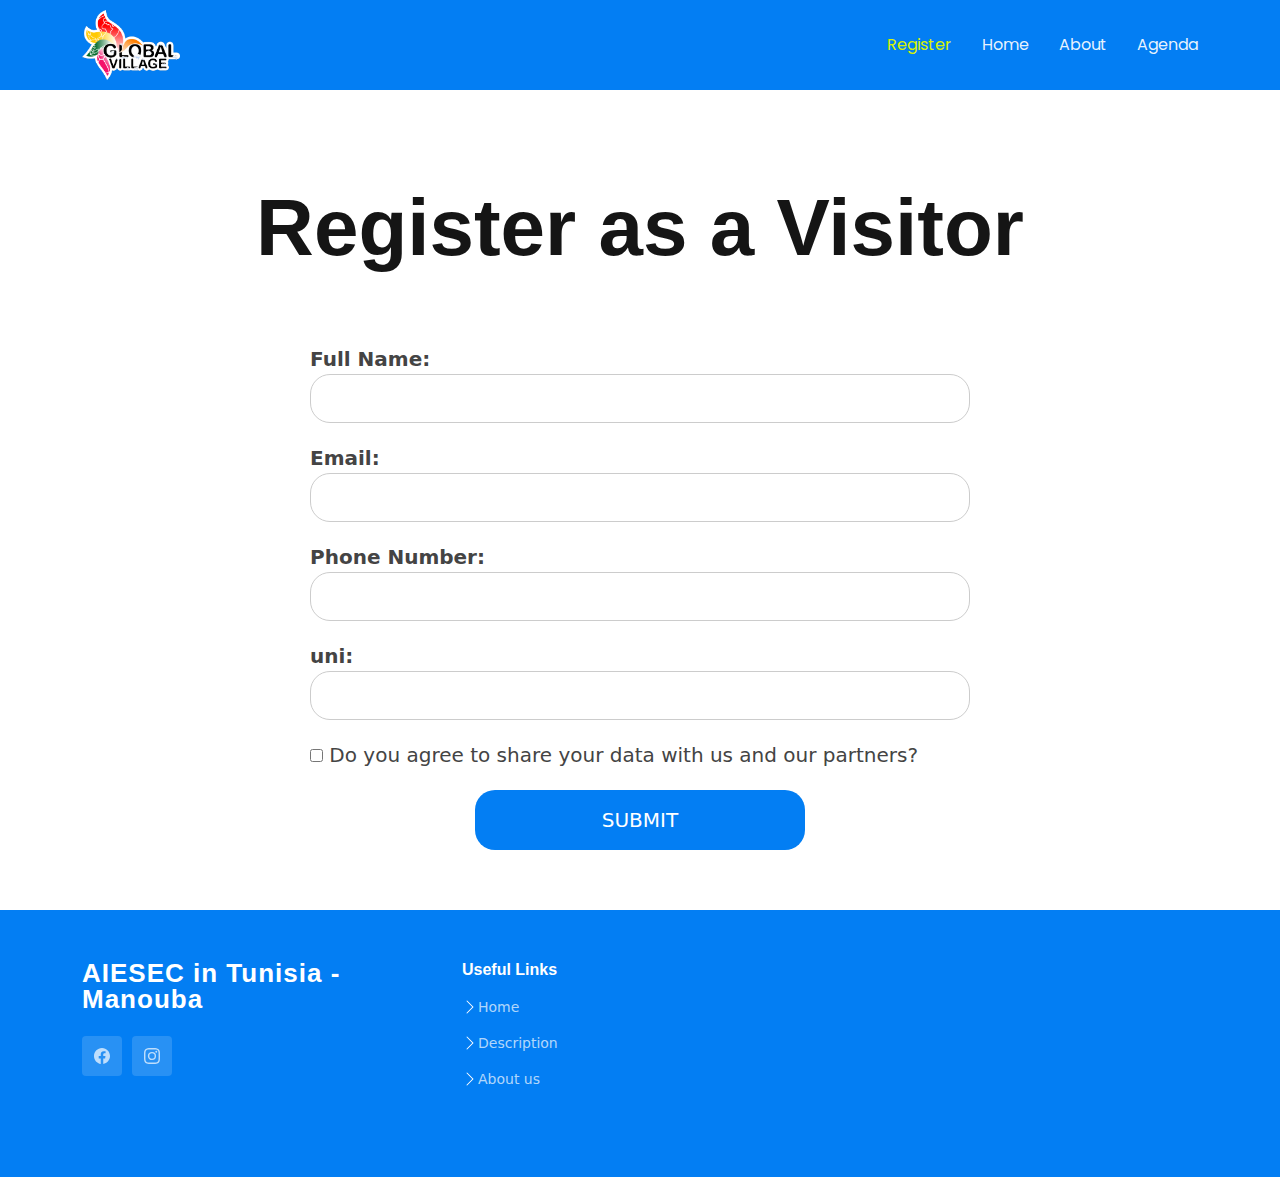
<file: visitor_register.html>
<!DOCTYPE html>
<html lang="en">
  <head>
    <meta http-equiv="Content-Type" content="text/html; charset=UTF-8" />

    <meta content="width=device-width, initial-scale=1.0" name="viewport" />
    <title>Global Village Winter Peak 2k25</title>
    <meta content="" name="description" />
    <meta content="" name="keywords" />
    <!-- Adjust the path as needed -->
    <script src="https://code.jquery.com/jquery-3.6.0.min.js"></script>
    <script src="./index_files/jquery.countdown.min.js"></script>
    <!-- Adjust the path as needed -->

    <!-- Favicons -->
    <link rel="icon" type="image/png" href="./index_files/favicon.ico" />
    <!-- Fonts -->
    <link href="https://fonts.googleapis.com/" rel="preconnect" />
    <link href="https://fonts.gstatic.com/" rel="preconnect" crossorigin="" />

    <!-- Vendor CSS Files -->
    <link href="./index_files/bootstrap.min.css" rel="stylesheet" />
    <link href="./index_files/bootstrap-icons.css" rel="stylesheet" />
    <link href="./index_files/swiper-bundle.min.css" rel="stylesheet" />
    <link href="./index_files/glightbox.min.css" rel="stylesheet" />
    <link href="./index_files/stlye.css" rel="stylesheet" />
    <link href="./index_files/register.css" rel="stylesheet" />

    <!-- Main CSS File -->
    <link href="./index_files/main.css" rel="stylesheet" />
    <link
      rel="stylesheet"
      href="https://fonts.googleapis.com/css?family=Poppins"
    />
  </head>

  <body
    class="index-page"
    data-aos-easing="ease-in-out"
    data-aos-duration="600"
    data-aos-delay="0"
  >
    <header
      id="header"
      class="header d-flex align-items-center fixed-top"
      style="background-color: #037ef3"
    >
      <div
        class="container-fluid container-xl position-relative d-flex align-items-center justify-content-between"
      >
        <a
          href="./index.html"
          class="logo d-flex align-items-center me-auto me-lg-0"
        >
          <!-- Uncomment the line below if you also wish to use an image logo -->
          <img src="./index_files/GLOBAL VILLAGE LOGO.png" alt="" />
        </a>

        <nav id="navmenu" class="navmenu">
          <ul>
            <li><a href="./register.html" class="active">Register</a></li>
            <li>
              <a href="./index.html#hero" class="">Home<br /></a>
            </li>
            <li><a href="./index.html#about" class="">About</a></li>
            <li><a href="./index.html#services" class="">Agenda</a></li>
          </ul>
          <svg
            class="mobile-nav-toggle d-xl-none"
            xmlns="http://www.w3.org/2000/svg"
            width="16"
            height="16"
            fill="currentColor"
            class="bi bi-list"
            viewBox="0 0 16 16"
          >
            <path
              fill-rule="evenodd"
              d="M2.5 12a.5.5 0 0 1 .5-.5h10a.5.5 0 0 1 0 1H3a.5.5 0 0 1-.5-.5m0-4a.5.5 0 0 1 .5-.5h10a.5.5 0 0 1 0 1H3a.5.5 0 0 1-.5-.5m0-4a.5.5 0 0 1 .5-.5h10a.5.5 0 0 1 0 1H3a.5.5 0 0 1-.5-.5"
            />
          </svg>
        </nav>
      </div>
    </header>

    <main class="main">
      <section class="home-about-section contactPage">
        <div
          class="section-title reg-success text-center"
          style="display: none"
          id="success-msg"
        >
          <h3 class="regtitle-success">Registration successful!</h3>
          <p class="reg-subtitle">See you there ❤️‍🔥</p>
        </div>
        <div id="regform">
          <div class="section-title regtitle text-center">
            <h1 class="regtitle">Register as a Visitor</h1>
          </div>
          <div class="container">
            <div class="row">
              <div class="col-lg-12 form">
                <form
                  id="registrationForm"
                  method="POST"
                  action="https://script.google.com/macros/s/AKfycbynlkt9bDHEPPLTNXiVfXa9p9Z09FvrTSv4FP-940eoawfeksqeDffM-JIipHEwzYlxgg/exec"
                >
                <input type="hidden" name="type" value="visitor" />
                  <div class="form-group" style="display: none">
                    <input
                      type="text"
                      id="code"
                      name="Code"
                      class="forminput"
                    />
                  </div>
                  <div class="form-group">
                    <label for="fullname"><strong>Full Name:</strong></label>
                    <input
                      type="text"
                      id="fullname"
                      name="Full Name"
                      class="forminput"
                      required
                    />
                  </div>
                  <div class="form-group">
                    <label for="email"><strong>Email:</strong></label>
                    <input
                      type="email"
                      id="email"
                      name="Email"
                      class="forminput"
                      required
                    />
                  </div>
                  <div class="form-group">
                    <label for="phone"><strong>Phone Number:</strong></label>
                    <input
                      type="tel"
                      id="phone"
                      name="Phone Number"
                      class="forminput"
                      required
                    />
                  </div>
                  <div class="form-group">
                    <label for="fullname"><strong>uni:</strong></label>
                    <input
                      type="text"
                      id="university"
                      name="University"
                      class="forminput"
                      required
                    />
                  </div>
                  <div style="display: none" class="form-group">
                    <label for="nationality"
                      ><strong>Nationality:</strong></label
                    >
                    <input
                      type="text"
                      id="nationality"
                      name="Nationality"
                      class="forminput"
                      required
                      value="Tunisian"
                    />
                  </div>
                  <div style="display: none" class="form-group">
                    <label for="description"
                      ><strong
                        >Describe how you will represent your culture:</strong
                      ></label
                    >
                    <textarea
                      type="text-area"
                      id="description"
                      name="Description"
                      class="forminput"
                      required
                    >
This user is a visitor</textarea
                    >
                  </div>
                  <div class="form-group">
                    <label>
                      <input type="checkbox" id="agree"  />
                      Do you agree to share your data with us and our partners?
                    </label>
                  </div>
                  <div class="text-center">
                    <input type="submit" value="Submit" class="submit" />
                  </div>
                </form>
              </div>
            </div>
          </div>
        </div>
      </section>
    </main>

    <footer id="footer" class="footer dark-background">
      <div class="footer-top">
        <div class="container">
          <div class="row gy-4">
            <div class="col-lg-4 col-md-6 footer-about">
              <a class="logo d-flex align-items-center">
                <span class="sitename">AIESEC in Tunisia - Manouba</span>
              </a>

              <div class="social-links d-flex mt-4">
                <a href="https://www.facebook.com/AIESEC.Tunisia"
                  ><svg
                    xmlns="http://www.w3.org/2000/svg"
                    width="16"
                    height="16"
                    fill="currentColor"
                    class="bi bi-facebook"
                    viewBox="0 0 16 16"
                  >
                    <path
                      d="M16 8.049c0-4.446-3.582-8.05-8-8.05C3.58 0-.002 3.603-.002 8.05c0 4.017 2.926 7.347 6.75 7.951v-5.625h-2.03V8.05H6.75V6.275c0-2.017 1.195-3.131 3.022-3.131.876 0 1.791.157 1.791.157v1.98h-1.009c-.993 0-1.303.621-1.303 1.258v1.51h2.218l-.354 2.326H9.25V16c3.824-.604 6.75-3.934 6.75-7.951"
                    />
                  </svg>
                </a>
                <a href="https://www.instagram.com/global.village.medina/"
                  ><svg
                    xmlns="http://www.w3.org/2000/svg"
                    width="16"
                    height="16"
                    fill="currentColor"
                    class="bi bi-instagram"
                    viewBox="0 0 16 16"
                  >
                    <path
                      d="M8 0C5.829 0 5.556.01 4.703.048 3.85.088 3.269.222 2.76.42a3.9 3.9 0 0 0-1.417.923A3.9 3.9 0 0 0 .42 2.76C.222 3.268.087 3.85.048 4.7.01 5.555 0 5.827 0 8.001c0 2.172.01 2.444.048 3.297.04.852.174 1.433.372 1.942.205.526.478.972.923 1.417.444.445.89.719 1.416.923.51.198 1.09.333 1.942.372C5.555 15.99 5.827 16 8 16s2.444-.01 3.298-.048c.851-.04 1.434-.174 1.943-.372a3.9 3.9 0 0 0 1.416-.923c.445-.445.718-.891.923-1.417.197-.509.332-1.09.372-1.942C15.99 10.445 16 10.173 16 8s-.01-2.445-.048-3.299c-.04-.851-.175-1.433-.372-1.941a3.9 3.9 0 0 0-.923-1.417A3.9 3.9 0 0 0 13.24.42c-.51-.198-1.092-.333-1.943-.372C10.443.01 10.172 0 7.998 0zm-.717 1.442h.718c2.136 0 2.389.007 3.232.046.78.035 1.204.166 1.486.275.373.145.64.319.92.599s.453.546.598.92c.11.281.24.705.275 1.485.039.843.047 1.096.047 3.231s-.008 2.389-.047 3.232c-.035.78-.166 1.203-.275 1.485a2.5 2.5 0 0 1-.599.919c-.28.28-.546.453-.92.598-.28.11-.704.24-1.485.276-.843.038-1.096.047-3.232.047s-2.39-.009-3.233-.047c-.78-.036-1.203-.166-1.485-.276a2.5 2.5 0 0 1-.92-.598 2.5 2.5 0 0 1-.6-.92c-.109-.281-.24-.705-.275-1.485-.038-.843-.046-1.096-.046-3.233s.008-2.388.046-3.231c.036-.78.166-1.204.276-1.486.145-.373.319-.64.599-.92s.546-.453.92-.598c.282-.11.705-.24 1.485-.276.738-.034 1.024-.044 2.515-.045zm4.988 1.328a.96.96 0 1 0 0 1.92.96.96 0 0 0 0-1.92m-4.27 1.122a4.109 4.109 0 1 0 0 8.217 4.109 4.109 0 0 0 0-8.217m0 1.441a2.667 2.667 0 1 1 0 5.334 2.667 2.667 0 0 1 0-5.334"
                    />
                  </svg>
                </a>
              </div>
            </div>

            <div class="col-lg-2 col-md-3 footer-links">
              <h4>Useful Links</h4>
              <ul>
                <li>
                  <svg
                    xmlns="http://www.w3.org/2000/svg"
                    width="16"
                    height="16"
                    fill="currentColor"
                    class="bi bi-chevron-right"
                    viewBox="0 0 16 16"
                  >
                    <path
                      fill-rule="evenodd"
                      d="M4.646 1.646a.5.5 0 0 1 .708 0l6 6a.5.5 0 0 1 0 .708l-6 6a.5.5 0 0 1-.708-.708L10.293 8 4.646 2.354a.5.5 0 0 1 0-.708"
                    />
                  </svg>
                  <a href="#hero"> Home</a>
                </li>
                <li>
                  <svg
                    xmlns="http://www.w3.org/2000/svg"
                    width="16"
                    height="16"
                    fill="currentColor"
                    class="bi bi-chevron-right"
                    viewBox="0 0 16 16"
                  >
                    <path
                      fill-rule="evenodd"
                      d="M4.646 1.646a.5.5 0 0 1 .708 0l6 6a.5.5 0 0 1 0 .708l-6 6a.5.5 0 0 1-.708-.708L10.293 8 4.646 2.354a.5.5 0 0 1 0-.708"
                    />
                  </svg>
                  <a href="#about">Description</a>
                </li>
                <li>
                  <svg
                    xmlns="http://www.w3.org/2000/svg"
                    width="16"
                    height="16"
                    fill="currentColor"
                    class="bi bi-chevron-right"
                    viewBox="0 0 16 16"
                  >
                    <path
                      fill-rule="evenodd"
                      d="M4.646 1.646a.5.5 0 0 1 .708 0l6 6a.5.5 0 0 1 0 .708l-6 6a.5.5 0 0 1-.708-.708L10.293 8 4.646 2.354a.5.5 0 0 1 0-.708"
                    />
                  </svg>
                  <a href="#services"> About us </a>
                </li>
              </ul>
            </div>
          </div>
        </div>
      </div>
    </footer>

    <!-- Scroll Top -->
    <a
      href="file:///C:/Users/maram/Downloads/Gp/Gp/index.html#"
      id="scroll-top"
      class="scroll-top d-flex align-items-center justify-content-center"
      ><svg
        xmlns="http://www.w3.org/2000/svg"
        width="16"
        height="16"
        fill="white"
        class="bi bi-arrow-up"
        viewBox="0 0 16 16"
      >
        <path
          fill-rule="evenodd"
          d="M8 15a.5.5 0 0 0 .5-.5V2.707l3.146 3.147a.5.5 0 0 0 .708-.708l-4-4a.5.5 0 0 0-.708 0l-4 4a.5.5 0 1 0 .708.708L7.5 2.707V14.5a.5.5 0 0 0 .5.5"
        />
      </svg>
    </a>

    <!-- Preloader -->
    <script>
      const form = document.getElementById("registrationForm");
      const formElements = form.elements;
      form.addEventListener("submit", function (event) {
        event.preventDefault();

        const randomNumber = Math.floor(Math.random() * 10000); // Adjust range as needed
        const visitorCode = "Visitor-" + randomNumber;
        // Set the generated visitor code to the hidden input field
        const codeInput = document.getElementById("code");
        codeInput.value = visitorCode;
        // Log the code to ensure it's set correctly
        const data = new FormData(form);
        const action = event.target.action;
        for (const element of formElements) {
          element.disabled = true;
        }
        fetch(action, {
          method: "POST",
          body: data,
        })
          .then((response) => {
            if (!response.ok) {
              throw new Error("Network response was not ok");
            }
            return response.json(); // or response.text() if the server returns plain text
          })
          .then((data) => {
            document.getElementById("success-msg").style.display = "block";
            document.getElementById("regform").style.display = "none";
            setTimeout(() => {
              window.location.href = "./index.html";
            }, 3000);
          })
          .catch((error) => {
            console.error(
              "There was a problem with the fetch operation:",
              error
            );
            alert(
              "There was an error with the registration. Please try again."
            );
          });
      });
    </script>
    <!-- Vendor JS Files -->
    <script src="./index_files/bootstrap.bundle.min.js.téléchargement"></script>
    <script src="./index_files/validate.js.téléchargement"></script>
    <script src="./index_files/aos.js.téléchargement"></script>
    <script src="./index_files/swiper-bundle.min.js.téléchargement"></script>
    <script src="./index_files/glightbox.min.js.téléchargement"></script>
    <script src="./index_files/imagesloaded.pkgd.min.js.téléchargement"></script>
    <script src="./index_files/isotope.pkgd.min.js.téléchargement"></script>
    <script src="./index_files/purecounter_vanilla.js.téléchargement"></script>
    <script src="./index_files/jquery.countdown.min.js"></script>

    <script src="./index_files/main(1).js.téléchargement"></script>
  </body>
</html>
</file>
<file: index_files/stlye.css>
.splash-screen {
  max-width: 50%;
  height: auto;
}
.background-img {
  background-size: cover !important;
}
.map {
  height: 500px;
  width: 100%;
}

.stay-tuned {
  width: 100%;
  height: 100vh;
  display: flex;
  align-items: center;
  text-align: center;
  padding-left: 35%;
  font-family: "Poppins", sans-serif;
  h1 {
    font-weight: 700;
    font-size: 96px;
  }
}

.swiper-slide-bg {
  mix-blend-mode: color-burn;
}

@media (max-width: 1200px) {
  .contact-info {
    font-size: 16px !important;
    a {
      text-align: center;
      font-size: 16px !important;
    }
  }
  .background-img {
    min-width: 280%;
  }
  .hero {
    min-height: 38vh !important;
    width: 100%;
  }
  .counter-section .cd-timer {
    width: 90%;
  }
}

@media (max-width: 762px) {
  .contact-info {
    font-size: 16px !important;
    a {
      text-align: center;
      font-size: 16px;
    }
  }
  .stay-tuned {
    width: 100%;
    height: 100vh;
    display: flex;
    align-items: center;
    text-align: center;
    padding-left: 8%;
    font-family: "Poppins", sans-serif;
    h1 {
      font-weight: 700;
      font-size: 96px;
    }
  }
  .date {
    font-size: 12px !important;
  }
  .counter-section .cd-timer {
    width: 100%;
  }
  .map {
    height: 300px;
    width: 100%;
  }
  .background-img {
    min-width: 200%;
  }
  .splash-screen {
    max-width: 70%;
    height: auto;
    padding-top: 50%;
  }
  .hero {
    min-height: 25vh !important;
    width: 100%;
  }
  .contact-container {
    flex-direction: column;
  }
}
.image-contact {
  max-width: 40%;
  border-radius: 50%;
}

.contact-container {
  text-align: center;
  display: flex !important;
  margin: 0 20%;
}

.contact-info {
  font-size: 22px !important;
  p {
    text-align: center;
  }
  a {
    text-align: center;
    font-size: 22px;
  }
}

.splash-container {
  display: flex !important;
  align-items: center !important;
  justify-content: center !important;
  height: 20%;
  z-index: 2;
}

/*Counter style*/

.counter-section {
  padding: 40px 0;
}

.counter-section .counter-text span {
  font-size: 16px;
  color: black;
}

.counter-section .counter-text h3 {
  color: black;
  font-weight: 700;
  line-height: 38px;
  margin-top: 10px;
}

.counter-section .cd-timer {
  text-align: right;
}

.counter-section .cd-timer .cd-item {
  display: inline-block;
  text-align: center;
  margin-left: 35px;
  height: 120px;
  width: 120px;
  padding-top: 32px;
  position: relative;
}

.counter-section .cd-timer .cd-item:after {
  position: absolute;
  left: 0;
  top: 0;
  width: 100%;
  height: 100%;
  border: 2px solid black;
  content: "";
  opacity: 0.1;
  border-radius: 4px;
}

.counter-section .cd-timer .cd-item:first-child {
  margin-left: 0;
}

.counter-section .cd-timer .cd-item span {
  font-size: 60px;
  color: black;
  font-weight: 600;
  line-height: 30px;
}

.counter-section .cd-timer .cd-item p {
  font-size: 18px;
  color: black;
  margin-bottom: 0;
  line-height: 30px;
}

/*------------------------
  Schedule Table Section
-------------------------*/

.schedule-table-section {
  padding-top: 10px;
  margin-bottom: 0;
}

.schedule-table-tab .nav-tabs {
  border: none;
  border-radius: 4px;
  margin-bottom: 50px;
  -webkit-box-shadow: 3px 10px 30px rgba(74, 74, 77, 0.15);
  box-shadow: 3px 10px 30px rgba(74, 74, 77, 0.15);
}

.schedule-table-tab .nav-tabs .nav-item {
  border-right: 1px solid #e7e7e8;
  width: 20%;
  text-align: center;
}

.schedule-table-tab .nav-tabs .nav-item:last-child {
  border-right: none;
}

.schedule-table-tab .nav-tabs .nav-item .nav-link {
  padding: 22px 0;
  border: none;
  border-top-left-radius: 0;
  border-top-right-radius: 0;
  text-align: center;
  font-size: 20px;
  font-weight: 600;
  color: #171822;
}

.schedule-table-tab .nav-tabs .nav-item .nav-link.active {
  border-color: #7552cc;
  color: #ffffff;
}

.schedule-table-tab .schedule-table-content table {
  width: 100%;
  text-align: center;
  border: 1px solid #e1e1e1;
}

.schedule-table-tab .schedule-table-content table thead {
  border-bottom: 1px solid #e5e5e5;
}

.schedule-table-tab .schedule-table-content table thead tr th {
  border-right: 1px solid #e5e5e5;
  padding: 24px 0 26px;
}

.schedule-table-tab .schedule-table-content table thead tr th strong {
  font-size: 24px;
  color: #171822;
  font-weight: 600;
  margin-bottom: 8px;
}

.schedule-table-tab .schedule-table-content table thead tr th span {
  color: #f5523b;
  font-size: 16px;
  display: block;
  font-weight: 400;
}

.schedule-table-tab .schedule-table-content table tbody tr {
  border-bottom: 1px solid #e5e5e5;
}

.schedule-table-tab .schedule-table-content table tbody tr td {
  border-right: 1px solid #e5e5e5;
  width: 260px;
  height: 134px;
  padding: 37px 0 36px;
}

.schedule-table-tab .schedule-table-content table tbody tr td h5 {
  color: #171822;
  font-weight: 600;
  margin-bottom: 10px;
}

.schedule-table-tab .schedule-table-content table tbody tr td p {
  color: #171822;
  margin-bottom: 0;
}

.schedule-table-tab .schedule-table-content table tbody tr td p span {
  color: #a0a1b5;
}

.schedule-table-tab .schedule-table-content table tbody tr td.event-time {
  width: 140px;
  color: #7552cc;
  font-size: 24px;
  font-weight: 600;
}

.schedule-table-tab .schedule-table-content table tbody tr td.break h5 {
  margin-bottom: 0;
}

.schedule-table-tab .schedule-table-content table tbody tr td.hover-bg:hover {
  background: -o-linear-gradient(330deg, #7552cc, #f9488b);
  background: linear-gradient(120deg, #7552cc, #f9488b);
}

.schedule-table-tab
  .schedule-table-content
  table
  tbody
  tr
  td.hover-bg:hover
  h5 {
  color: #ffffff;
}

.schedule-table-tab .schedule-table-content table tbody tr td.hover-bg:hover p {
  color: #ffffff;
}

.schedule-table-tab
  .schedule-table-content
  table
  tbody
  tr
  td.hover-bg:hover
  p
  span {
  color: #ffffff;
}
</file>
<file: index_files/register.css>
.contactPage {
  margin-top: 120px;
}

.reg-subtitle {
  font-size: 30px !important;
}

#success-msg {
  padding: 10% 10%;
}

.regtitle-success {
  font-size: 50px !important;
  font-weight: 600;
}

.regtitle-q {
  font-size: 70px;
  font-weight: bold;
}
@media (max-width: 762px) {
  #success-msg {
    padding: 40% 10%;
  }
  .regtitle-q {
    font-size: 40px;
  }
  .regtitle-success {
    font-size: 30px;
  }
  .flip-card {
    margin-left: 20%;
    margin-bottom: 5%;
  }

  .flip-card:hover .flip-card-inner {
    transform: rotateY(180deg);
  }
}
.hidden {
  display: none;
}

.disabled {
  background-color: #ccc !important; /* Gray background */
  color: #666 !important; /* Gray text color */
  cursor: not-allowed !important; /* Change cursor to indicate it's disabled */
}

.regtitle {
  font-size: 80px;
  font-weight: bold;
}
.title {
  text-align: center;
  font-size: 36px;
  margin-bottom: 40px;
}

.contactPage .form {
  width: 60%;
  margin: 0 auto;
}

.contactPage .form .form-group {
  margin-bottom: 20px;
}

.contactPage label {
  font-size: 20px;
}

.contactPage .forminput {
  width: 100%;
  padding: 10px;
  border: 1px solid #ccc;
  border-radius: 20px;
  box-sizing: border-box;
  font-size: 18px;
  text-align: center;
}

.submit {
  width: 50%;
  padding: 15px;
  background-color: #037ef3;
  color: #fff;
  border: none;
  border-radius: 20px;
  cursor: pointer;
  font-size: 20px;
  text-transform: uppercase;
}
.submit:disabled {
  background-color: #7c7c7c;
  color: #fff;
}

.submit:disabled:hover {
  background-color: #7c7c7c;
  color: #fff;
}

.submit:hover {
  background-color: #025bb7;
}

.subtext {
  font-size: 14px;
  color: #888;
}

/** Card styling **/
.flip-card {
  background-color: transparent;
  width: 190px;
  height: 254px;
  perspective: 1000px;
  font-family: sans-serif;
}

.register-btn {
  width: 70%;
  padding: 15px;
  background-color: transparent;
  color: #fff;
  border: none;
  border-radius: 20px;
  cursor: pointer;
  text-decoration: underline;
  font-size: 16px;
}

.register-btn:hover {
  color: #fc3b25;
  text-decoration: underline;
}

.title-card {
  font-size: 1.5em;
  font-weight: 900;
  text-align: center;
  margin: 0;
}

.flip-card-inner {
  position: relative;
  width: 100%;
  height: 100%;
  text-align: center;
  transition: transform 0.8s;
  transform-style: preserve-3d;
}

.flip-card:hover .flip-card-inner {
  transform: rotateY(180deg);
}

.flip-card-front,
.flip-card-back {
  box-shadow: 0 8px 14px 0 rgba(0, 0, 0, 0.2);
  position: absolute;
  display: flex;
  flex-direction: column;
  justify-content: center;
  width: 120%;
  height: 100%;
  -webkit-backface-visibility: hidden;
  backface-visibility: hidden;
  border-radius: 1rem;
}

.flip-card-front {
  background: linear-gradient(
    120deg,
    rgba(3, 126, 243, 1) 0%,
    rgba(75, 160, 241, 1) 41%,
    rgba(149, 191, 230, 1) 81%
  );
  color: white;
}

.flip-card-back {
  background: linear-gradient(
    120deg,
    rgba(3, 126, 243, 1) 0%,
    rgba(75, 160, 241, 1) 41%,
    rgba(149, 191, 230, 1) 81%
  );
  color: white;
  transform: rotateY(180deg);
}
</file>
<file: index_files/main.css>
/**
* Template Name: Gp
* Template URL: https://bootstrapmade.com/gp-free-multipurpose-html-bootstrap-template/
* Updated: Jun 29 2024 with Bootstrap v5.3.3
* Author: BootstrapMade.com
* License: https://bootstrapmade.com/license/
*/

/*--------------------------------------------------------------
# Font & Color Variables
# Help: https://bootstrapmade.com/color-system/
--------------------------------------------------------------*/
/* Fonts */
:root {
  --default-font: "Roboto", system-ui, -apple-system, "Segoe UI", Roboto,
    "Helvetica Neue", Arial, "Noto Sans", "Liberation Sans", sans-serif,
    "Apple Color Emoji", "Segoe UI Emoji", "Segoe UI Symbol", "Noto Color Emoji";
  --heading-font: "Raleway", sans-serif;
  --nav-font: "Poppins", sans-serif;
}

/* Global Colors - The following color variables are used throughout the website. Updating them here will change the color scheme of the entire website */
:root {
  --background-color: #ffffff; /* Background color for the entire website, including individual sections */
  --default-color: #444444; /* Default color used for the majority of the text content across the entire website */
  --heading-color: #151515; /* Color for headings, subheadings and title throughout the website */
  --accent-color: #037ef3; /* Accent color that represents your brand on the website. It's used for buttons, links, and other elements that need to stand out */
  --surface-color: #ffffff; /* The surface color is used as a background of boxed elements within sections, such as cards, icon boxes, or other elements that require a visual separation from the global background. */
  --contrast-color: #312f2f; /* Contrast color for text, ensuring readability against backgrounds of accent, heading, or default colors. */
}

/* Nav Menu Colors - The following color variables are used specifically for the navigation menu. They are separate from the global colors to allow for more customization options */
:root {
  --nav-color: rgba(
    255,
    255,
    255,
    0.905
  ); /* The default color of the main navmenu links */
  --nav-hover-color: #d7f303; /* Applied to main navmenu links when they are hovered over or active */
  --nav-mobile-background-color: #ffffff; /* Used as the background color for mobile navigation menu */
  --nav-dropdown-background-color: #ffffff; /* Used as the background color for dropdown items that appear when hovering over primary navigation items */
  --nav-dropdown-color: #037ef3; /* Used for navigation links of the dropdown items in the navigation menu. */
  --nav-dropdown-hover-color: #037ef3; /* Similar to --nav-hover-color, this color is applied to dropdown navigation links when they are hovered over. */
}

/* Color Presets - These classes override global colors when applied to any section or element, providing reuse of the sam color scheme. */

.light-background {
  --background-color: #f9f9f9;
  --surface-color: #ffffff;
}

.dark-background {
  --background-color: #037ef3;
  --default-color: #ffffff;
  --heading-color: #ffffff;
  --surface-color: #252525;
  --contrast-color: #2a2727;
}

/* Smooth scroll */
:root {
  scroll-behavior: smooth;
}

/*--------------------------------------------------------------
# General Styling & Shared Classes
--------------------------------------------------------------*/
body {
  color: var(--default-color);
  background-color: var(--background-color);
  font-family: var(--default-font);
}

a {
  color: var(--accent-color);
  text-decoration: none;
  transition: 0.3s;
}

a:hover {
  color: color-mix(in srgb, var(--accent-color), transparent 25%);
  text-decoration: none;
}

h1,
h2,
h3,
h4,
h5,
h6 {
  color: var(--heading-color);
  font-family: var(--heading-font);
}

/* PHP Email Form Messages
------------------------------*/
.php-email-form .error-message {
  display: none;
  background: #df1529;
  color: #ffffff;
  text-align: left;
  padding: 15px;
  margin-bottom: 24px;
  font-weight: 600;
}

.php-email-form .sent-message {
  display: none;
  color: #ffffff;
  background: #059652;
  text-align: center;
  padding: 15px;
  margin-bottom: 24px;
  font-weight: 600;
}

.php-email-form .loading {
  display: none;
  background: var(--surface-color);
  text-align: center;
  padding: 15px;
  margin-bottom: 24px;
}

.php-email-form .loading:before {
  content: "";
  display: inline-block;
  border-radius: 50%;
  width: 24px;
  height: 24px;
  margin: 0 10px -6px 0;
  border: 3px solid var(--accent-color);
  border-top-color: var(--surface-color);
  animation: php-email-form-loading 1s linear infinite;
}

@keyframes php-email-form-loading {
  0% {
    transform: rotate(0deg);
  }

  100% {
    transform: rotate(360deg);
  }
}

/*--------------------------------------------------------------
# Global Header
--------------------------------------------------------------*/
.header {
  --background-color: rgba(3, 126, 243, 0.8);
  --heading-color: #ffffff;
  --contrast-color: #ffffff;
  color: var(--default-color);
  background-color: var(--background-color);
  padding: 10px 0;
  transition: all 0.5s;
  z-index: 997;
}

.header .logo {
  line-height: 1;
}

.header .logo img {
  max-height: 70px;
  margin-right: 8px;
}

.header .logo h1 {
  font-size: 32px;
  margin: 0;
  font-weight: 700;
  color: var(--heading-color);
}

.header .logo span {
  color: var(--accent-color);
  font-size: 32px;
}

.header .btn-getstarted,
.header .btn-getstarted:focus {
  color: var(--contrast-color);
  font-size: 14px;
  padding: 8px 30px;
  margin: 0 0 0 30px;
  border-radius: 4px;
  transition: 0.3s;
  border: 2px solid var(--accent-color);
}

.header .btn-getstarted:hover,
.header .btn-getstarted:focus:hover {
  color: var(--default-color);
  background: var(--accent-color);
}

@media (max-width: 1200px) {
  .header .logo {
    order: 1;
  }

  .header .btn-getstarted {
    order: 2;
    margin: 0 15px 0 0;
    padding: 6px 15px;
  }

  .header .navmenu {
    order: 3;
  }
}

.scrolled .header {
  box-shadow: 0px 0 18px rgba(0, 0, 0, 0.1);
}

/* Index Page Header
------------------------------*/
.index-page .header {
  --background-color: rgba(0, 0, 0, 0);
}

/* Index Page Header on Scroll
------------------------------*/
.index-page.scrolled .header {
  --background-color: rgba(3, 126, 243, 0.8);
}

/*--------------------------------------------------------------
# Navigation Menu
--------------------------------------------------------------*/
/* Navmenu - Desktop */
@media (min-width: 1200px) {
  .navmenu {
    padding: 0;
  }

  .navmenu ul {
    margin: 0;
    padding: 0;
    display: flex;
    list-style: none;
    align-items: center;
  }

  .navmenu li {
    position: relative;
  }

  .navmenu a,
  .navmenu a:focus {
    color: var(--nav-color);
    padding: 18px 15px;
    font-size: 16px;
    font-family: var(--nav-font);
    font-weight: 400;
    display: flex;
    align-items: center;
    justify-content: space-between;
    white-space: nowrap;
    transition: 0.3s;
  }

  .navmenu a i,
  .navmenu a:focus i {
    font-size: 12px;
    line-height: 0;
    margin-left: 5px;
    transition: 0.3s;
  }

  .navmenu li:last-child a {
    padding-right: 0;
  }

  .navmenu li:hover > a,
  .navmenu .active,
  .navmenu .active:focus {
    color: var(--nav-hover-color);
  }

  .navmenu .dropdown ul {
    margin: 0;
    padding: 10px 0;
    background: var(--nav-dropdown-background-color);
    display: block;
    position: absolute;
    visibility: hidden;
    left: 14px;
    top: 130%;
    opacity: 0;
    transition: 0.3s;
    border-radius: 0;
    z-index: 99;
    box-shadow: 0px 0px 30px rgba(0, 0, 0, 0.1);
  }

  .navmenu .dropdown ul li {
    min-width: 200px;
  }

  .navmenu .dropdown ul a {
    padding: 10px 20px;
    font-size: 15px;
    text-transform: none;
    color: var(--nav-dropdown-color);
  }

  .navmenu .dropdown ul a i {
    font-size: 12px;
  }

  .navmenu .dropdown ul a:hover,
  .navmenu .dropdown ul .active:hover,
  .navmenu .dropdown ul li:hover > a {
    background-color: var(--nav-dropdown-hover-color);
  }

  .navmenu .dropdown:hover > ul {
    opacity: 1;
    top: 100%;
    visibility: visible;
  }

  .navmenu .dropdown .dropdown ul {
    top: 0;
    left: -90%;
    visibility: hidden;
  }

  .navmenu .dropdown .dropdown:hover > ul {
    opacity: 1;
    top: 0;
    left: -100%;
    visibility: visible;
  }
}

/* Navmenu - Mobile */
@media (max-width: 1199px) {
  .mobile-nav-toggle {
    color: var(--nav-color);
    font-size: 28px;
    line-height: 0;
    margin-right: 10px;
    cursor: pointer;
    transition: color 0.3s;
  }

  .navmenu {
    padding: 0;
    z-index: 9997;
  }

  .navmenu ul {
    display: none;
    position: absolute;
    inset: 60px 20px 20px 20px;
    padding: 10px 0;
    margin: 0;
    border-radius: 6px;
    background-color: var(--nav-mobile-background-color);
    overflow-y: auto;
    transition: 0.3s;
    z-index: 9998;
    box-shadow: 0px 0px 30px rgba(0, 0, 0, 0.1);
  }

  .navmenu a,
  .navmenu a:focus {
    color: var(--nav-dropdown-color);
    padding: 10px 20px;
    font-family: var(--nav-font);
    font-size: 17px;
    font-weight: 500;
    display: flex;
    align-items: center;
    justify-content: space-between;
    white-space: nowrap;
    transition: 0.3s;
  }

  .navmenu a i,
  .navmenu a:focus i {
    font-size: 12px;
    line-height: 0;
    margin-left: 5px;
    width: 30px;
    height: 30px;
    display: flex;
    align-items: center;
    justify-content: center;
    border-radius: 50%;
    transition: 0.3s;
    background-color: color-mix(in srgb, var(--accent-color), white 90%);
  }

  .navmenu a i:hover,
  .navmenu a:focus i:hover {
    background-color: color-mix(in srgb, var(--accent-color), white 90%);
  }

  .navmenu a:hover,
  .navmenu .active,
  .navmenu .active:focus {
    background-color: var(--nav-dropdown-hover-color);
  }

  .navmenu .active i,
  .navmenu .active:focus i {
    transform: rotate(180deg);
  }

  .navmenu .dropdown ul {
    position: static;
    display: none;
    z-index: 99;
    padding: 10px 0;
    margin: 10px 20px;
    background-color: var(--nav-dropdown-background-color);
    border: 1px solid color-mix(in srgb, var(--default-color), transparent 90%);
    box-shadow: none;
    transition: all 0.5s ease-in-out;
  }

  .navmenu .dropdown ul ul {
    background-color: rgba(33, 37, 41, 0.1);
  }

  .navmenu .dropdown > .dropdown-active {
    display: block;
    background-color: rgba(33, 37, 41, 0.03);
  }

  .mobile-nav-active {
    overflow: hidden;
  }

  .mobile-nav-active .mobile-nav-toggle {
    color: #fff;
    position: absolute;
    font-size: 32px;
    top: 15px;
    right: 15px;
    margin-right: 0;
    z-index: 9999;
  }

  .mobile-nav-active .navmenu {
    position: fixed;
    overflow: hidden;
    inset: 0;
    background: rgba(33, 37, 41, 0.8);
    transition: 0.3s;
  }

  .mobile-nav-active .navmenu > ul {
    display: block;
  }
}

/*--------------------------------------------------------------
# Global Footer
--------------------------------------------------------------*/
.footer {
  color: var(--default-color);
  background-color: var(--background-color);
  font-size: 14px;
  position: relative;
}

.footer .footer-top {
  padding: 50px 0;
  background-color: color-mix(
    in srgb,
    var(--footer-background-color) 90%,
    white 10%
  );
}

.footer .footer-about .logo {
  line-height: 1;
  margin-bottom: 10px;
}

.footer .footer-about .logo img {
  max-height: 40px;
  margin-right: 6px;
}

.footer .footer-about .logo span {
  font-size: 26px;
  font-weight: 700;
  letter-spacing: 1px;
  font-family: var(--heading-font);
  color: var(--heading-color);
}

.footer .footer-about p {
  font-size: 14px;
  font-family: var(--heading-font);
}

.footer .social-links a {
  color: color-mix(in srgb, var(--default-color), transparent 30%);
  background-color: color-mix(in srgb, var(--default-color) 5%, white 10%);
  display: flex;
  align-items: center;
  justify-content: center;
  width: 40px;
  height: 40px;
  border-radius: 4px;
  font-size: 16px;
  margin-right: 10px;
  transition: 0.3s;
}

.footer .social-links a:hover {
  color: var(--contrast-color);
  background-color: var(--accent-color);
}

.footer h4 {
  font-size: 16px;
  font-weight: bold;
  position: relative;
  padding-bottom: 12px;
}

.footer .footer-links {
  margin-bottom: 30px;
}

.footer .footer-links ul {
  list-style: none;
  padding: 0;
  margin: 0;
}

.footer .footer-links ul i {
  margin-right: 4px;
  font-size: 12px;
  line-height: 0;
  color: var(--accent-color);
}

.footer .footer-links ul li {
  padding: 10px 0;
  display: flex;
  align-items: center;
}

.footer .footer-links ul li:first-child {
  padding-top: 0;
}

.footer .footer-links ul a {
  color: color-mix(in srgb, var(--default-color), transparent 30%);
  display: inline-block;
  line-height: 1;
}

.footer .footer-links ul a:hover {
  color: var(--accent-color);
}

.footer .footer-regtitle-qct p {
  margin-bottom: 5px;
}

.footer .footer-newsletter .newsletter-form {
  margin-top: 30px;
  margin-bottom: 15px;
  padding: 6px 8px;
  position: relative;
  border-radius: 4px;
  border: 1px solid color-mix(in srgb, var(--default-color), transparent 80%);
  display: flex;
  background-color: color-mix(
    in srgb,
    var(--footer-background-color) 90%,
    white 15%
  );
  transition: 0.3s;
}

.footer .footer-newsletter .newsletter-form:focus-within {
  border-color: var(--accent-color);
}

.footer .footer-newsletter .newsletter-form input[type="email"] {
  border: 0;
  padding: 4px;
  width: 100%;
  background-color: color-mix(
    in srgb,
    var(--footer-background-color) 90%,
    white 15%
  );
  color: var(--default-color);
}

.footer .footer-newsletter .newsletter-form input[type="email"]:focus-visible {
  outline: none;
}

.footer .footer-newsletter .newsletter-form input[type="submit"] {
  border: 0;
  font-size: 16px;
  padding: 0 20px;
  margin: -7px -8px -7px 0;
  background: var(--accent-color);
  color: var(--contrast-color);
  transition: 0.3s;
  border-radius: 0 4px 4px 0;
}

.footer .footer-newsletter .newsletter-form input[type="submit"]:hover {
  background: color-mix(in srgb, var(--accent-color), transparent 20%);
}

.footer .copyright {
  padding: 30px 0;
}

.footer .copyright p {
  margin-bottom: 0;
}

.footer .credits {
  margin-top: 5px;
  font-size: 13px;
}

/*--------------------------------------------------------------
# Preloader
--------------------------------------------------------------*/
#preloader {
  position: fixed;
  inset: 0;
  z-index: 999999;
  overflow: hidden;
  background: #000;
  transition: all 0.6s ease-out;
}

#preloader:before {
  content: "";
  position: fixed;
  top: calc(50% - 30px);
  left: calc(50% - 30px);
  border: 6px solid #ffffff;
  border-color: var(--accent-color) transparent var(--accent-color) transparent;
  border-radius: 50%;
  width: 60px;
  height: 60px;
  animation: animate-preloader 1.5s linear infinite;
}

@keyframes animate-preloader {
  0% {
    transform: rotate(0deg);
  }

  100% {
    transform: rotate(360deg);
  }
}

/*--------------------------------------------------------------
# Scroll Top Button
--------------------------------------------------------------*/
.scroll-top {
  position: fixed;
  visibility: hidden;
  opacity: 0;
  right: 15px;
  bottom: 15px;
  z-index: 99999;
  background-color: var(--accent-color);
  width: 40px;
  height: 40px;
  border-radius: 4px;
  transition: all 0.4s;
}

.scroll-top i {
  font-size: 24px;
  color: var(--contrast-color);
  line-height: 0;
}

.scroll-top:hover {
  background-color: color-mix(in srgb, var(--accent-color), transparent 20%);
  color: var(--contrast-color);
}

.scroll-top.active {
  visibility: visible;
  opacity: 1;
}

/*--------------------------------------------------------------
# Disable aos animation delay on mobile devices
--------------------------------------------------------------*/
@media screen and (max-width: 768px) {
  [data-aos-delay] {
    transition-delay: 0 !important;
  }
}

/*--------------------------------------------------------------
# Global Page Titles & Breadcrumbs
--------------------------------------------------------------*/
.page-title {
  color: var(--default-color);
  background-color: var(--background-color);
  position: relative;
}

.page-title .heading {
  padding: 80px 0;
  border-top: 1px solid
    color-mix(in srgb, var(--default-color), transparent 90%);
}

.page-title .heading h1 {
  font-size: 38px;
  font-weight: 700;
}

.page-title nav {
  background-color: color-mix(in srgb, var(--default-color), transparent 95%);
  padding: 20px 0;
}

.page-title nav ol {
  display: flex;
  flex-wrap: wrap;
  list-style: none;
  margin: 0;
  padding: 0;
  font-size: 16px;
  font-weight: 400;
}

.page-title nav ol li + li {
  padding-left: 10px;
}

.page-title nav ol li + li::before {
  content: "/";
  display: inline-block;
  padding-right: 10px;
  color: color-mix(in srgb, var(--default-color), transparent 70%);
}

/*--------------------------------------------------------------
# Global Sections
--------------------------------------------------------------*/
section,
.section {
  color: var(--default-color);
  background-color: var(--background-color);
  padding: 60px 0;
  scroll-margin-top: 80px;
  overflow: clip;
}

@media (max-width: 1199px) {
  section,
  .section {
    scroll-margin-top: 58px;
  }
}

/*--------------------------------------------------------------
# Global Section Titles
--------------------------------------------------------------*/
.section-title {
  padding-bottom: 60px;
  position: relative;
}

.section-title h2 {
  font-size: 14px;
  font-weight: 500;
  padding: 0;
  line-height: 1px;
  margin: 0;
  letter-spacing: 1.5px;
  text-transform: uppercase;
  color: color-mix(in srgb, var(--default-color), transparent 50%);
  position: relative;
}

.section-title h3 {
  font-size: 24px;
  font-weight: 500;
  padding: 0;
  line-height: 1px;
  margin-top: 10px;
  letter-spacing: 1.5px;
  text-transform: uppercase;
  position: relative;
}

.section-title h2::after {
  content: "";
  width: 120px;
  height: 1px;
  display: inline-block;
  background: var(--accent-color);
  margin: 4px 10px;
}

.section-title p {
  color: var(--heading-color);
  margin: 0;
  font-size: 36px;
  font-weight: 700;
  text-transform: uppercase;
}

/*--------------------------------------------------------------
# Hero Section
--------------------------------------------------------------*/
.hero {
  width: 100%;
  min-height: 100vh;
  position: relative;
  padding: 120px 0 80px 0;
  display: flex;
  align-items: center;
  justify-content: center;
}

.hero img {
  position: absolute;
  width: 100%;
  z-index: 2;
}

.hero:before {
  content: "";
  background: color-mix(in srgb, var(--background-color), transparent 30%);
  position: absolute;
  inset: 0;
  z-index: 2;
}

.hero .container {
  position: relative;
  z-index: 3;
}

.hero h2 {
  margin: 0;
  font-size: 56px;
  font-weight: 700;
  font-family: var(--nav-font);
}

.hero h2 span {
  color: var(--accent-color);
}

.hero p {
  margin: 10px 0 0 0;
  font-size: 24px;
  color: color-mix(in srgb, var(--default-color), transparent 30%);
}

.hero .icon-box {
  padding: 30px 20px;
  transition: ease-in-out 0.3s;
  border: 1px solid color-mix(in srgb, var(--default-color), transparent 70%);
  height: 100%;
  text-align: center;
  display: flex;
  flex-direction: column;
  align-items: center;
  justify-content: center;
}

.hero .icon-box i {
  font-size: 32px;
  line-height: 1;
  color: var(--accent-color);
}

.hero .icon-box h3 {
  font-weight: 700;
  margin: 10px 0 0 0;
  padding: 0;
  line-height: 1;
  font-size: 20px;
  line-height: 26px;
}

.hero .icon-box h3 a {
  color: color-mix(in srgb, var(--default-color), transparent 20%);
  transition: ease-in-out 0.3s;
}

.hero .icon-box:hover {
  border-color: var(--accent-color);
}

.hero .icon-box:hover h3 a {
  color: var(--accent-color);
}

@media (max-width: 768px) {
  .hero h2 {
    font-size: 32px;
  }

  .hero p {
    font-size: 18px;
  }
}

/*--------------------------------------------------------------
# About Section
--------------------------------------------------------------*/
.about .content h3 {
  font-size: 3rem;
  font-weight: 700;
  margin-bottom: 80px;
}

.about .content .fst-italic {
  color: color-mix(in srgb, var(--default-color), var(--contrast-color) 50%);
  font-size: 1.2rem;
}

.about .content ul {
  list-style: none;
  padding: 0;
}

.about .content ul li {
  padding: 10px 0 0 0;
  display: flex;
}

.about .content ul i {
  color: var(--accent-color);
  margin-right: 0.5rem;
  line-height: 1.2;
  font-size: 1.25rem;
}

.about .content p:last-child {
  margin-bottom: 0;
}

/*--------------------------------------------------------------
# Clients Section
--------------------------------------------------------------*/
.clients .swiper-slide img {
  opacity: 0.5;
  transition: 0.3s;
  filter: grayscale(100);
}

.clients .swiper-slide img:hover {
  filter: none;
  opacity: 1;
}

.clients .swiper-wrapper {
  height: auto;
}

.clients .swiper-pagination {
  margin-top: 20px;
  position: relative;
}

.clients .swiper-pagination .swiper-pagination-bullet {
  width: 12px;
  height: 12px;
  opacity: 1;
  background-color: color-mix(in srgb, var(--default-color), transparent 80%);
}

.clients .swiper-pagination .swiper-pagination-bullet-active {
  background-color: var(--accent-color);
}

/*--------------------------------------------------------------
# Features Section
--------------------------------------------------------------*/
.features .features-image {
  position: relative;
  min-height: 400px;
  border-radius: 6px;
}

.features .features-image img {
  position: absolute;
  inset: 0;
  display: block;
  width: 100%;
  height: 100%;
  object-fit: cover;
  z-index: 1;
}

.features .features-item h4 {
  font-size: 20px;
  font-weight: 700;
  margin: 0 0 5px 0;
}

.features .features-item i {
  font-size: 48px;
  color: var(--accent-color);
  margin-right: 20px;
  line-height: 0;
}

.features .features-item p {
  font-size: 15px;
  color: color-mix(in srgb, var(--default-color), transparent 20%);
  margin: 0;
}

/*--------------------------------------------------------------
# Services Section
--------------------------------------------------------------*/
.services .service-item {
  background-color: var(--surface-color);
  text-align: center;
  border: 1px solid color-mix(in srgb, var(--default-color), transparent 85%);
  padding: 80px 20px;
  height: 100%;
  transition: all ease-in-out 0.3s;
}

.services .service-item .icon {
  background: var(--accent-color);
  color: var(--contrast-color);
  margin: 0 auto;
  width: 64px;
  height: 64px;
  border-radius: 4px;
  display: flex;
  align-items: center;
  justify-content: center;
  margin-bottom: 20px;
  transition: 0.3s;
}

.services .service-item .icon i {
  font-size: 28px;
  transition: ease-in-out 0.3s;
}

.services .service-item h3 {
  font-weight: 700;
  margin: 10px 0 15px 0;
  font-size: 22px;
  transition: 0.3s;
}

.services .service-item p {
  line-height: 24px;
  font-size: 14px;
  margin-bottom: 0;
}

.services .service-item:hover {
  box-shadow: 0px 0 25px 0 rgba(0, 0, 0, 0.1);
  transform: translateY(-10px);
}

/*--------------------------------------------------------------
# Call To Action Section
--------------------------------------------------------------*/
.call-to-action {
  padding: 80px 0;
  position: relative;
  clip-path: inset(0);
}

.call-to-action img {
  position: fixed;
  top: 0;
  left: 0;
  display: block;
  width: 100%;
  height: 100%;
  object-fit: cover;
  z-index: 1;
}

.call-to-action:before {
  content: "";
  background: color-mix(in srgb, var(--background-color), transparent 50%);
  position: absolute;
  inset: 0;
  z-index: 2;
}

.call-to-action .container {
  position: relative;
  z-index: 3;
}

.call-to-action h3 {
  font-size: 28px;
  font-weight: 700;
  color: var(--default-color);
}

.call-to-action p {
  color: var(--default-color);
}

.call-to-action .cta-btn {
  font-family: var(--heading-font);
  font-weight: 500;
  font-size: 16px;
  letter-spacing: 1px;
  display: inline-block;
  padding: 12px 40px;
  border-radius: 5px;
  transition: 0.5s;
  margin: 10px;
  border: 2px solid var(--contrast-color);
  color: var(--contrast-color);
}

.call-to-action .cta-btn:hover {
  background: var(--accent-color);
  color: var(--background-color);
  border: 2px solid var(--accent-color);
}

/*--------------------------------------------------------------
# Portfolio Section
--------------------------------------------------------------*/
.portfolio .portfolio-filters {
  padding: 0;
  margin: 0 auto 20px auto;
  list-style: none;
  text-align: center;
}

.portfolio .portfolio-filters li {
  cursor: pointer;
  display: inline-block;
  padding: 8px 20px 10px 20px;
  margin: 0;
  font-size: 15px;
  font-weight: 500;
  line-height: 1;
  margin-bottom: 5px;
  border-radius: 4px;
  transition: all 0.3s ease-in-out;
  font-family: var(--heading-font);
}

.portfolio .portfolio-filters li:hover,
.portfolio .portfolio-filters li.filter-active {
  color: var(--contrast-color);
  background-color: var(--accent-color);
}

.portfolio .portfolio-filters li:first-child {
  margin-left: 0;
}

.portfolio .portfolio-filters li:last-child {
  margin-right: 0;
}

@media (max-width: 575px) {
  .portfolio .portfolio-filters li {
    font-size: 14px;
    margin: 0 0 10px 0;
  }
}

.portfolio .portfolio-item {
  position: relative;
  overflow: hidden;
}

.portfolio .portfolio-item .portfolio-info {
  opacity: 0;
  position: absolute;
  left: 12px;
  right: 12px;
  bottom: -100%;
  z-index: 3;
  transition: all ease-in-out 0.5s;
  background: color-mix(in srgb, var(--background-color), transparent 10%);
  padding: 15px;
}

.portfolio .portfolio-item .portfolio-info h4 {
  font-size: 18px;
  font-weight: 600;
  padding-right: 50px;
}

.portfolio .portfolio-item .portfolio-info p {
  color: color-mix(in srgb, var(--default-color), transparent 30%);
  font-size: 14px;
  margin-bottom: 0;
  padding-right: 50px;
}

.portfolio .portfolio-item .portfolio-info .preview-link,
.portfolio .portfolio-item .portfolio-info .details-link {
  position: absolute;
  right: 50px;
  font-size: 24px;
  top: calc(50% - 14px);
  color: color-mix(in srgb, var(--default-color), transparent 30%);
  transition: 0.3s;
  line-height: 0;
}

.portfolio .portfolio-item .portfolio-info .preview-link:hover,
.portfolio .portfolio-item .portfolio-info .details-link:hover {
  color: var(--accent-color);
}

.portfolio .portfolio-item .portfolio-info .details-link {
  right: 14px;
  font-size: 28px;
}

.portfolio .portfolio-item:hover .portfolio-info {
  opacity: 1;
  bottom: 0;
}

/*--------------------------------------------------------------
# Stats Section
--------------------------------------------------------------*/
.stats .stats-item {
  padding: 10px;
}

.stats .stats-item i {
  font-size: 44px;
  color: var(--accent-color);
  line-height: 0;
  margin-right: 15px;
}

.stats .stats-item .purecounter {
  color: var(--heading-color);
  font-size: 40px;
  display: block;
  font-weight: 700;
  line-height: 40px;
}

.stats .stats-item p {
  color: color-mix(in srgb, var(--default-color), transparent 40%);
  padding: 15px 0 0 0;
  margin: 0;
  font-family: var(--heading-font);
  font-size: 14px;
}

/*--------------------------------------------------------------
# Testimonials Section
--------------------------------------------------------------*/
.testimonials {
  padding: 80px 0;
  position: relative;
}

.testimonials:before {
  content: "";
  background: color-mix(in srgb, var(--background-color), transparent 30%);
  position: absolute;
  inset: 0;
  z-index: 2;
}

.testimonials .testimonials-bg {
  position: absolute;
  inset: 0;
  display: block;
  width: 100%;
  height: 100%;
  object-fit: cover;
  z-index: 1;
}

.testimonials .container {
  position: relative;
  z-index: 3;
}

.testimonials .testimonials-carousel,
.testimonials .testimonials-slider {
  overflow: hidden;
}

.testimonials .testimonial-item {
  text-align: center;
}

.testimonials .testimonial-item .testimonial-img {
  width: 100px;
  border-radius: 50%;
  border: 6px solid color-mix(in srgb, var(--default-color), transparent 85%);
  margin: 0 auto;
}

.testimonials .testimonial-item h3 {
  font-size: 20px;
  font-weight: bold;
  margin: 10px 0 5px 0;
}

.testimonials .testimonial-item h4 {
  font-size: 14px;
  margin: 0 0 15px 0;
  color: color-mix(in srgb, var(--default-color), transparent 40%);
}

.testimonials .testimonial-item .stars {
  margin-bottom: 15px;
}

.testimonials .testimonial-item .stars i {
  color: #ffc107;
  margin: 0 1px;
}

.testimonials .testimonial-item .quote-icon-left,
.testimonials .testimonial-item .quote-icon-right {
  color: color-mix(in srgb, var(--default-color), transparent 40%);
  font-size: 26px;
  line-height: 0;
}

.testimonials .testimonial-item .quote-icon-left {
  display: inline-block;
  left: -5px;
  position: relative;
}

.testimonials .testimonial-item .quote-icon-right {
  display: inline-block;
  right: -5px;
  position: relative;
  top: 10px;
  transform: scale(-1, -1);
}

.testimonials .testimonial-item p {
  font-style: italic;
  margin: 0 auto 15px auto;
}

.testimonials .swiper-wrapper {
  height: auto;
}

.testimonials .swiper-pagination {
  margin-top: 20px;
  position: relative;
}

.testimonials .swiper-pagination .swiper-pagination-bullet {
  width: 12px;
  height: 12px;
  background-color: color-mix(in srgb, var(--default-color), transparent 50%);
  opacity: 0.5;
}

.testimonials .swiper-pagination .swiper-pagination-bullet-active {
  background-color: var(--default-color);
  opacity: 1;
}

@media (min-width: 992px) {
  .testimonials .testimonial-item p {
    width: 80%;
  }
}

/*--------------------------------------------------------------
# Team Section
--------------------------------------------------------------*/
.team .team-member {
  background-color: var(--surface-color);
  overflow: hidden;
  border-radius: 5px;
  box-shadow: 0px 2px 15px rgba(0, 0, 0, 0.1);
  height: 100%;
}

.team .team-member .member-img {
  position: relative;
  overflow: hidden;
}

.team .team-member .social {
  position: absolute;
  left: 0;
  bottom: 30px;
  right: 0;
  opacity: 0;
  transition: ease-in-out 0.3s;
  text-align: center;
}

.team .team-member .social a {
  background: color-mix(in srgb, var(--contrast-color), transparent 25%);
  color: color-mix(in srgb, var(--default-color), transparent 20%);
  margin: 0 3px;
  border-radius: 4px;
  width: 36px;
  height: 36px;
  transition: ease-in-out 0.3s;
  display: inline-flex;
  justify-content: center;
  align-items: center;
}

.team .team-member .social a:hover {
  color: var(--contrast-color);
  background: var(--accent-color);
}

.team .team-member .social i {
  font-size: 18px;
  line-height: 0;
}

.team .team-member .member-info {
  padding: 25px 15px;
}

.team .team-member .member-info h4 {
  font-weight: 700;
  margin-bottom: 5px;
  font-size: 18px;
}

.team .team-member .member-info span {
  display: block;
  font-size: 13px;
  font-weight: 400;
  color: color-mix(in srgb, var(--default-color), transparent 40%);
}

.team .team-member:hover .social {
  opacity: 1;
  bottom: 15px;
}

/*--------------------------------------------------------------
# Contact Section
--------------------------------------------------------------*/
.contact .info-item + .info-item {
  margin-top: 40px;
}

.contact .info-item i {
  color: var(--contrast-color);
  background: var(--accent-color);
  font-size: 20px;
  width: 44px;
  height: 44px;
  display: flex;
  justify-content: center;
  align-items: center;
  border-radius: 4px;
  transition: all 0.3s ease-in-out;
  margin-right: 15px;
}

.contact .info-item h3 {
  padding: 0;
  font-size: 18px;
  font-weight: 700;
  margin-bottom: 5px;
}

.contact .info-item p {
  padding: 0;
  margin-bottom: 0;
  font-size: 14px;
}

.contact .php-email-form {
  height: 100%;
}

.contact .php-email-form input[type="text"],
.contact .php-email-form input[type="email"],
.contact .php-email-form textarea {
  font-size: 14px;
  padding: 10px 15px;
  box-shadow: none;
  border-radius: 0;
  color: var(--default-color);
  background-color: color-mix(
    in srgb,
    var(--background-color),
    transparent 50%
  );
  border-color: color-mix(in srgb, var(--default-color), transparent 80%);
}

.contact .php-email-form input[type="text"]:focus,
.contact .php-email-form input[type="email"]:focus,
.contact .php-email-form textarea:focus {
  border-color: var(--accent-color);
}

.contact .php-email-form input[type="text"]::placeholder,
.contact .php-email-form input[type="email"]::placeholder,
.contact .php-email-form textarea::placeholder {
  color: color-mix(in srgb, var(--default-color), transparent 70%);
}

.contact .php-email-form button[type="submit"] {
  color: var(--contrast-color);
  background: var(--accent-color);
  border: 0;
  padding: 10px 30px;
  transition: 0.4s;
  border-radius: 4px;
}

.contact .php-email-form button[type="submit"]:hover {
  background: color-mix(in srgb, var(--accent-color), transparent 20%);
}

/*--------------------------------------------------------------
# Portfolio Details Section
--------------------------------------------------------------*/
.portfolio-details .portfolio-details-slider img {
  width: 100%;
}

.portfolio-details .portfolio-details-slider .swiper-pagination {
  margin-top: 20px;
  position: relative;
}

.portfolio-details
  .portfolio-details-slider
  .swiper-pagination
  .swiper-pagination-bullet {
  width: 12px;
  height: 12px;
  background-color: color-mix(in srgb, var(--default-color), transparent 85%);
  opacity: 1;
}

.portfolio-details
  .portfolio-details-slider
  .swiper-pagination
  .swiper-pagination-bullet-active {
  background-color: var(--accent-color);
}

.portfolio-details .portfolio-info {
  background-color: var(--surface-color);
  padding: 30px;
  box-shadow: 0px 0 30px rgba(0, 0, 0, 0.1);
}

.portfolio-details .portfolio-info h3 {
  font-size: 22px;
  font-weight: 700;
  margin-bottom: 20px;
  padding-bottom: 20px;
  border-bottom: 1px solid
    color-mix(in srgb, var(--default-color), transparent 85%);
}

.portfolio-details .portfolio-info ul {
  list-style: none;
  padding: 0;
  font-size: 15px;
}

.portfolio-details .portfolio-info ul li + li {
  margin-top: 10px;
}

.portfolio-details .portfolio-description {
  padding-top: 30px;
}

.portfolio-details .portfolio-description h2 {
  font-size: 26px;
  font-weight: 700;
  margin-bottom: 20px;
}

.portfolio-details .portfolio-description p {
  padding: 0;
  color: color-mix(in srgb, var(--default-color), transparent 30%);
}

/*--------------------------------------------------------------
# Service Details Section
--------------------------------------------------------------*/
.service-details .service-box {
  background-color: var(--surface-color);
  padding: 20px;
  box-shadow: 0px 2px 20px rgba(0, 0, 0, 0.1);
}

.service-details .service-box + .service-box {
  margin-top: 30px;
}

.service-details .service-box h4 {
  font-size: 20px;
  font-weight: 700;
  border-bottom: 2px solid
    color-mix(in srgb, var(--default-color), transparent 92%);
  padding-bottom: 15px;
  margin-bottom: 15px;
}

.service-details .services-list {
  background-color: var(--surface-color);
}

.service-details .services-list a {
  color: color-mix(in srgb, var(--default-color), transparent 20%);
  background-color: color-mix(in srgb, var(--default-color), transparent 96%);
  display: flex;
  align-items: center;
  padding: 12px 15px;
  margin-top: 15px;
  transition: 0.3s;
}

.service-details .services-list a:first-child {
  margin-top: 0;
}

.service-details .services-list a i {
  font-size: 16px;
  margin-right: 8px;
  color: var(--accent-color);
}

.service-details .services-list a.active {
  color: var(--contrast-color);
  background-color: var(--accent-color);
}

.service-details .services-list a.active i {
  color: var(--contrast-color);
}

.service-details .services-list a:hover {
  background-color: color-mix(in srgb, var(--accent-color), transparent 95%);
  color: var(--accent-color);
}

.service-details .download-catalog a {
  color: var(--default-color);
  display: flex;
  align-items: center;
  padding: 10px 0;
  transition: 0.3s;
  border-top: 1px solid
    color-mix(in srgb, var(--default-color), transparent 90%);
}

.service-details .download-catalog a:first-child {
  border-top: 0;
  padding-top: 0;
}

.service-details .download-catalog a:last-child {
  padding-bottom: 0;
}

.service-details .download-catalog a i {
  font-size: 24px;
  margin-right: 8px;
  color: var(--accent-color);
}

.service-details .download-catalog a:hover {
  color: var(--accent-color);
}

.service-details .help-box {
  background-color: var(--accent-color);
  color: var(--contrast-color);
  margin-top: 30px;
  padding: 30px 15px;
}

.service-details .help-box .help-icon {
  font-size: 48px;
}

.service-details .help-box h4,
.service-details .help-box a {
  color: var(--contrast-color);
}

.service-details .services-img {
  margin-bottom: 20px;
}

.service-details h3 {
  font-size: 26px;
  font-weight: 700;
}

.service-details p {
  font-size: 15px;
}

.service-details ul {
  list-style: none;
  padding: 0;
  font-size: 15px;
}

.service-details ul li {
  padding: 5px 0;
  display: flex;
  align-items: center;
}

.service-details ul i {
  font-size: 20px;
  margin-right: 8px;
  color: var(--accent-color);
}

/*--------------------------------------------------------------
# Starter Section Section
--------------------------------------------------------------*/
.starter-section {
  /* Add your styles here */
}
</file>
